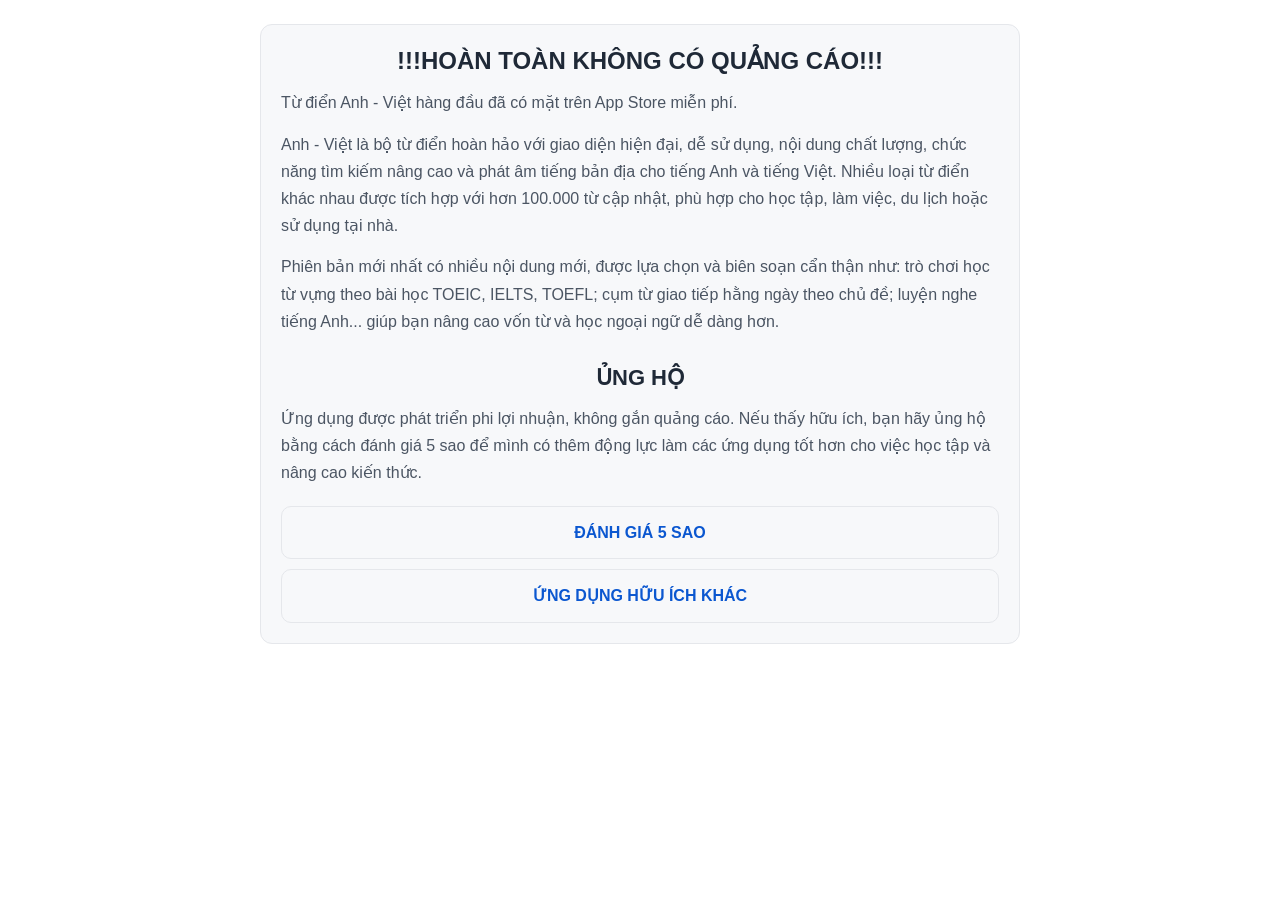
<file: index.html>
<!doctype html>
<html lang="vi">
<head>
  <meta charset="utf-8" />
  <meta name="viewport" content="width=device-width, initial-scale=1" />
  <meta name="color-scheme" content="light dark" />
  <title>FCard Donate</title>
  <style>
    :root {
      --bg: #ffffff;
      --surface: #f7f8fa;
      --text: #1f2937;
      --text-secondary: #4b5563;
      --link: #0b57d0;
      --border: #e5e7eb;
    }

    @media (prefers-color-scheme: dark) {
      :root {
        --bg: #0f1115;
        --surface: #151922;
        --text: #e6eaf2;
        --text-secondary: #b2bac6;
        --link: #8ab4f8;
        --border: #232936;
      }
    }

    * { box-sizing: border-box; }

    body {
      margin: 0;
      padding: 24px 16px 40px;
      background: var(--bg);
      color: var(--text);
      font: 16px/1.7 -apple-system, BlinkMacSystemFont, "Segoe UI", Roboto, Helvetica, Arial, sans-serif;
    }

    .container {
      max-width: 760px;
      margin: 0 auto;
      background: var(--surface);
      border: 1px solid var(--border);
      border-radius: 12px;
      padding: 20px;
    }

    h1 {
      margin: 0 0 12px;
      text-align: center;
      font-size: 24px;
      line-height: 1.35;
    }

    h2 {
      margin: 28px 0 12px;
      text-align: center;
      font-size: 22px;
      line-height: 1.35;
    }

    p {
      margin: 0 0 14px;
      color: var(--text-secondary);
    }

    .actions {
      margin-top: 20px;
      display: grid;
      gap: 10px;
    }

    .action-link {
      display: block;
      text-align: center;
      text-decoration: none;
      color: var(--link);
      border: 1px solid var(--border);
      border-radius: 10px;
      padding: 12px 10px;
      font-weight: 700;
      background: transparent;
    }

    .action-link:active {
      transform: scale(0.99);
    }
  </style>
</head>
<body>
  <main class="container">
    <h1>!!!HOÀN TOÀN KHÔNG CÓ QUẢNG CÁO!!!</h1>

    <p>Từ điển Anh - Việt hàng đầu đã có mặt trên App Store miễn phí.</p>

    <p>
      Anh - Việt là bộ từ điển hoàn hảo với giao diện hiện đại, dễ sử dụng, nội dung chất lượng,
      chức năng tìm kiếm nâng cao và phát âm tiếng bản địa cho tiếng Anh và tiếng Việt.
      Nhiều loại từ điển khác nhau được tích hợp với hơn 100.000 từ cập nhật,
      phù hợp cho học tập, làm việc, du lịch hoặc sử dụng tại nhà.
    </p>

    <p>
      Phiên bản mới nhất có nhiều nội dung mới, được lựa chọn và biên soạn cẩn thận như:
      trò chơi học từ vựng theo bài học TOEIC, IELTS, TOEFL;
      cụm từ giao tiếp hằng ngày theo chủ đề; luyện nghe tiếng Anh...
      giúp bạn nâng cao vốn từ và học ngoại ngữ dễ dàng hơn.
    </p>

    <h2>ỦNG HỘ</h2>
    <p>
      Ứng dụng được phát triển phi lợi nhuận, không gắn quảng cáo.
      Nếu thấy hữu ích, bạn hãy ủng hộ bằng cách đánh giá 5 sao để mình có thêm động lực
      làm các ứng dụng tốt hơn cho việc học tập và nâng cao kiến thức.
    </p>

    <div class="actions">
      <a class="action-link" href="itms-apps://itunes.apple.com/app/id1471160658?action=write-review">ĐÁNH GIÁ 5 SAO</a>
      <a class="action-link" href="itms-apps://itunes.apple.com/app/id1453840075">ỨNG DỤNG HỮU ÍCH KHÁC</a>
    </div>
  </main>
</body>
</html>
</file>
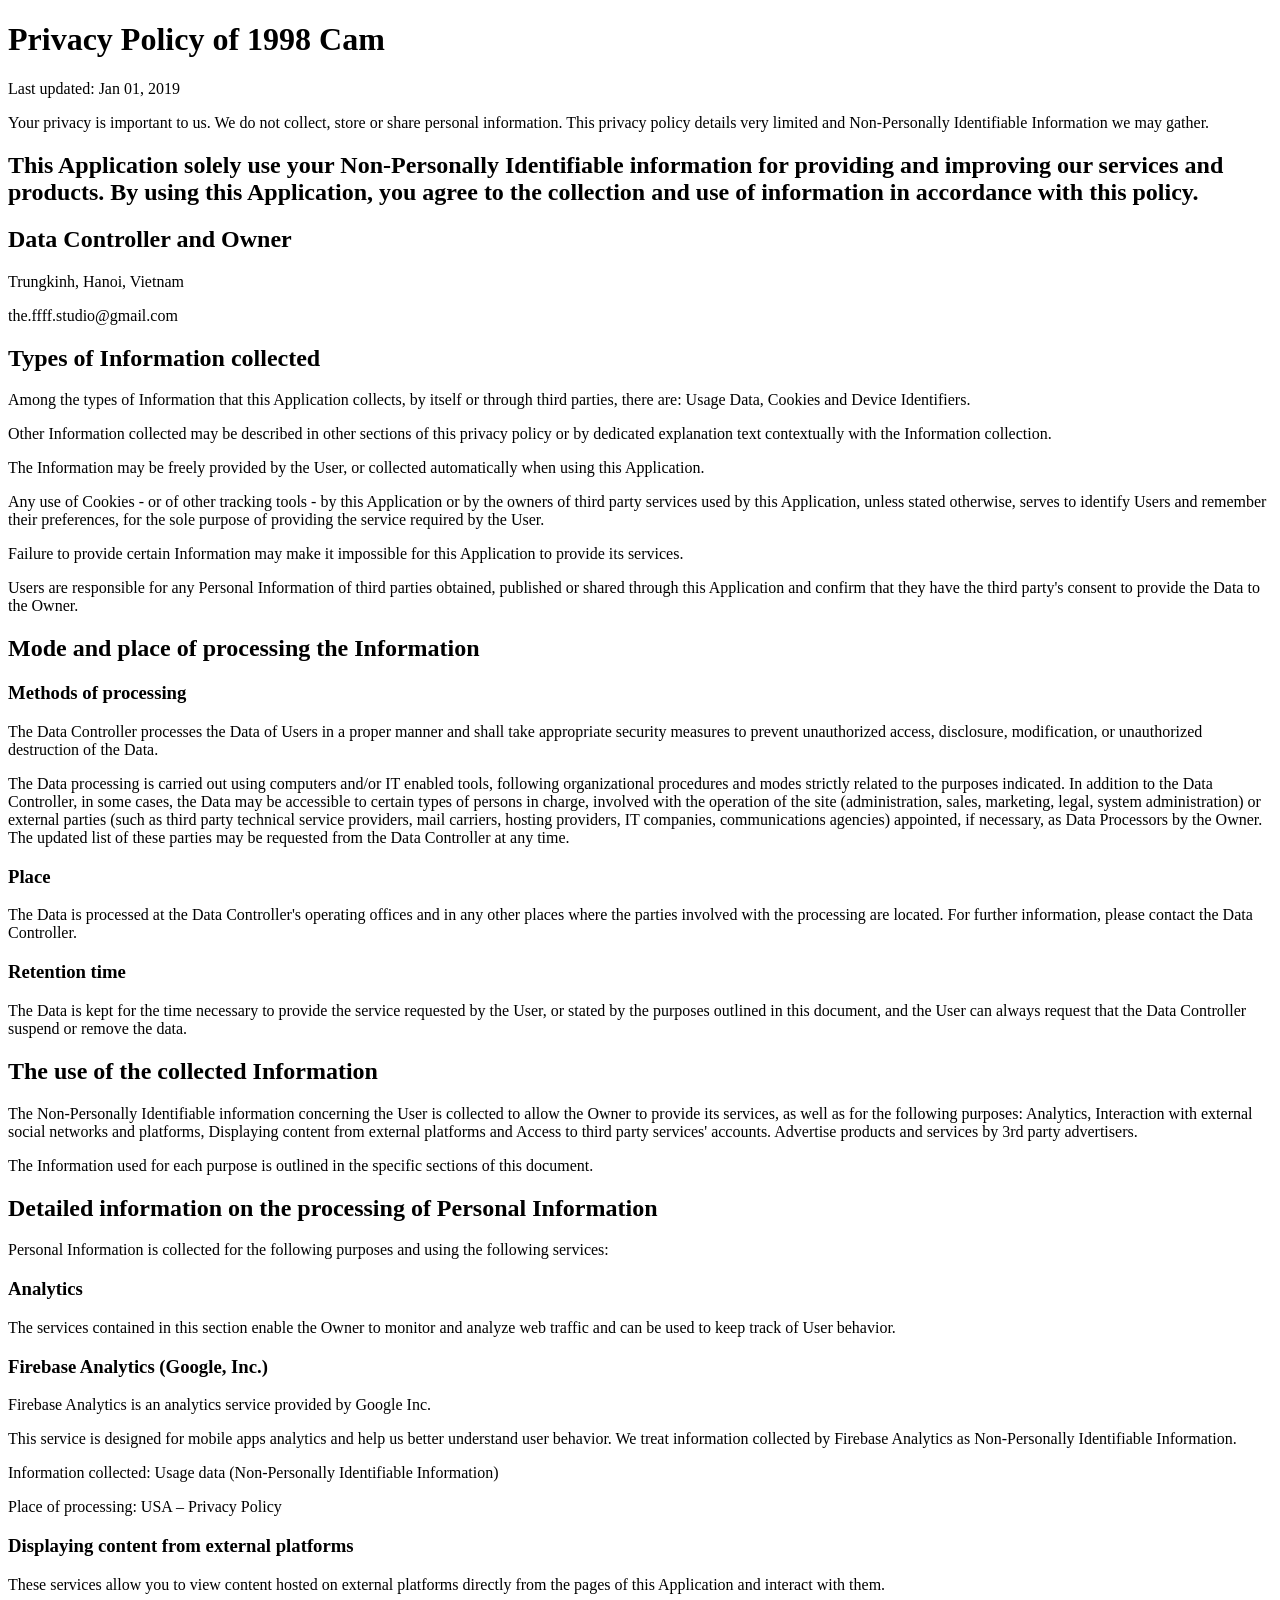
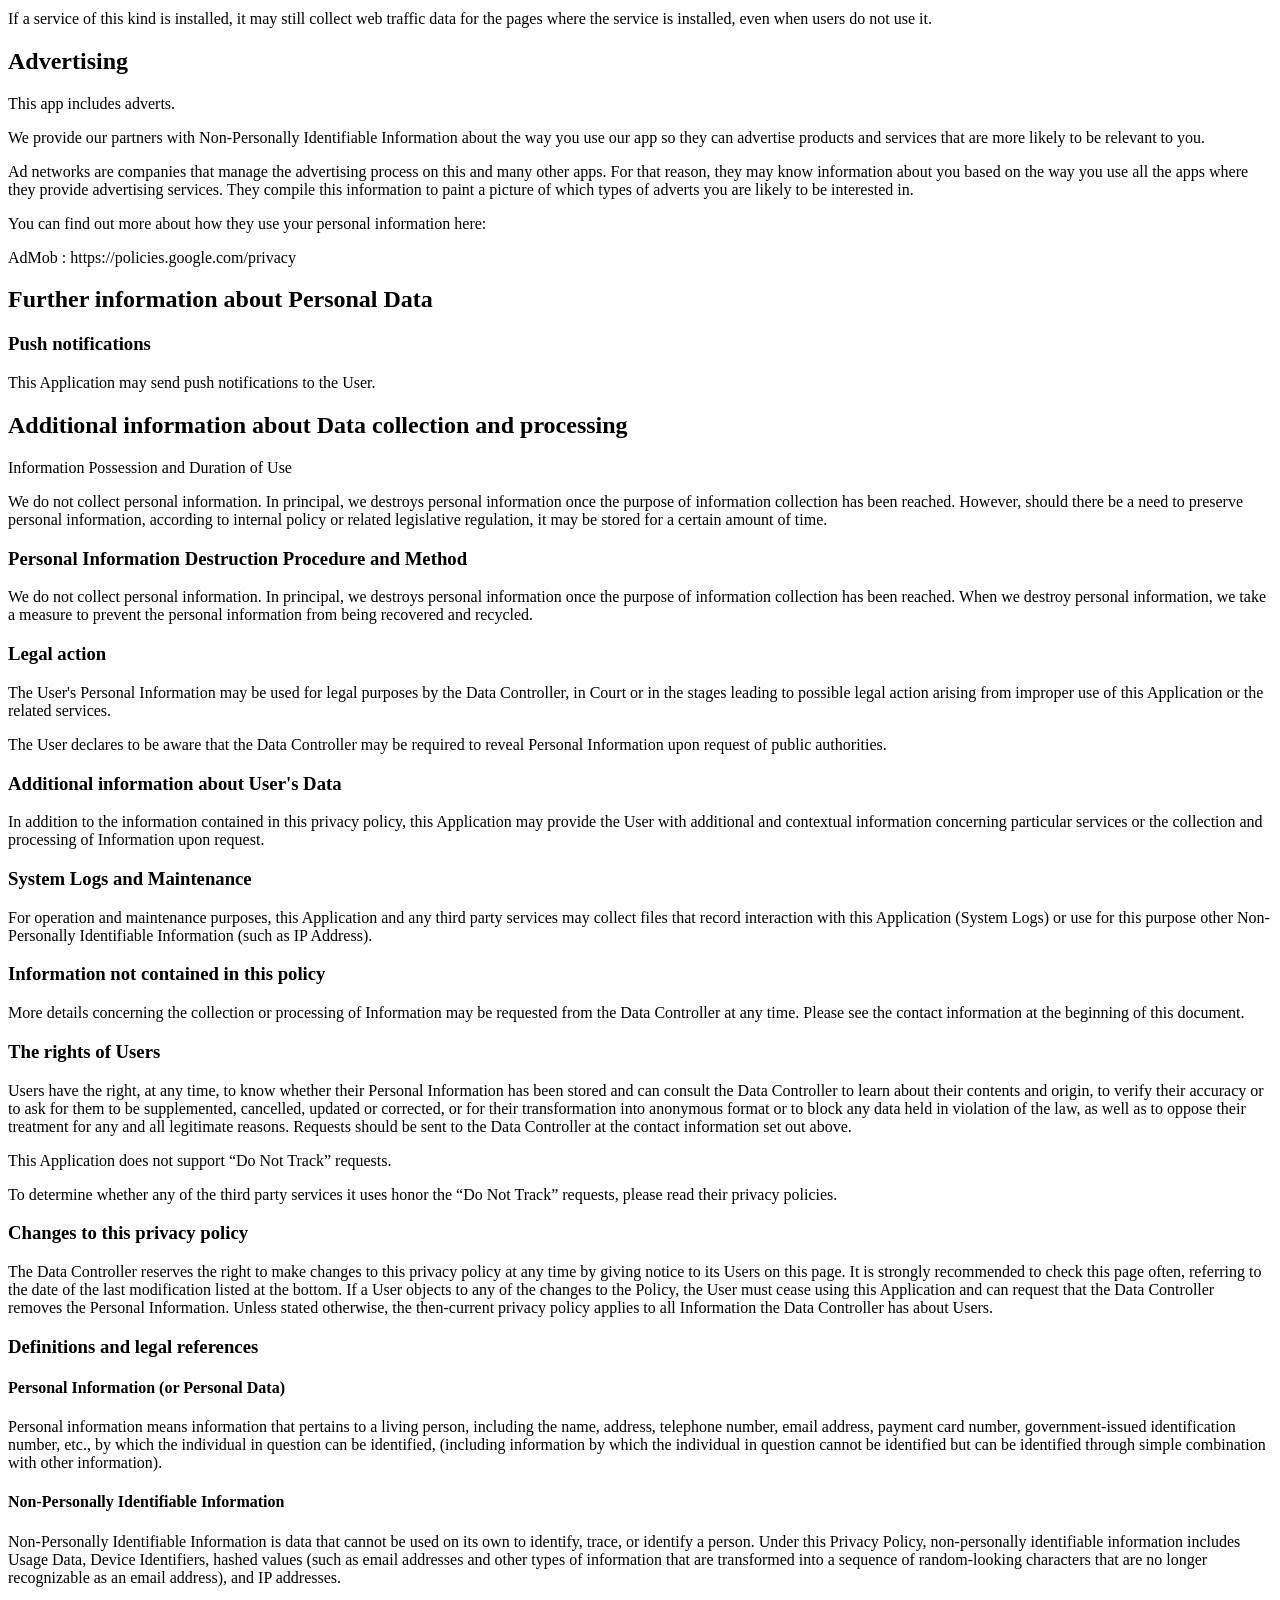
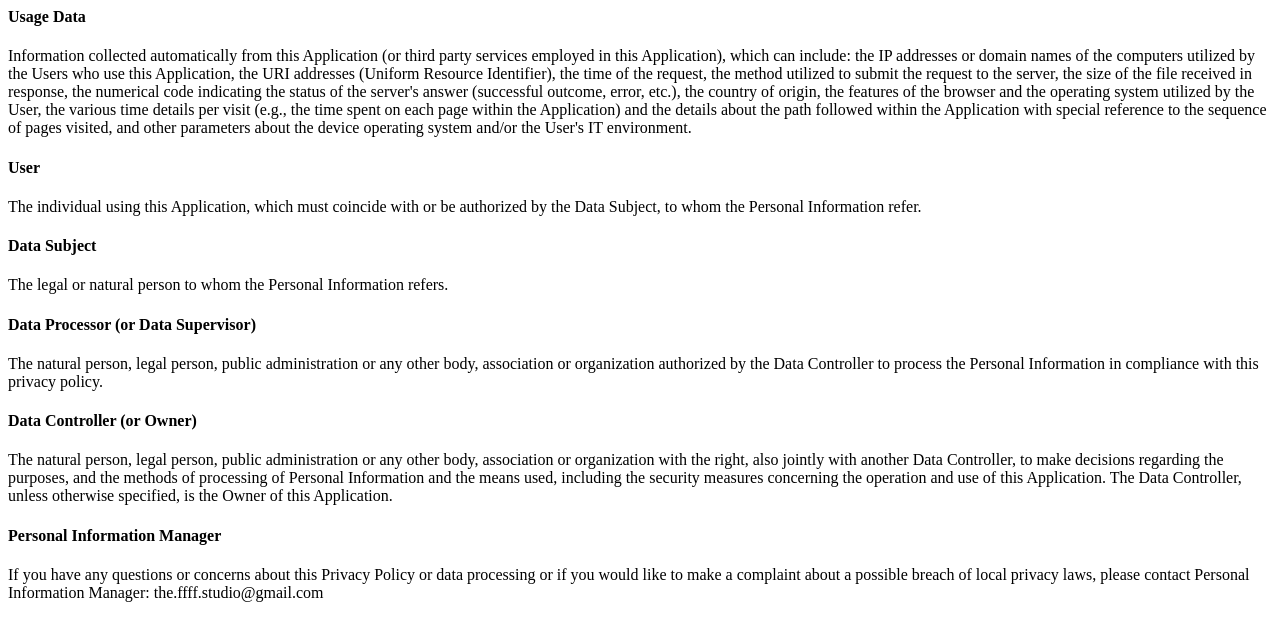
<file: perfectcam/index.html>
<!DOCTYPE html>
<html>
<body>
<h1>Privacy Policy of 1998 Cam</h1>
<div class="text">
<p>Last updated: Jan 01, 2019</p>


<p>Your privacy is important to us. We do not collect, store or share personal information. This privacy policy details very limited and Non-Personally Identifiable Information we may gather.</p>

<h2>This Application solely use your Non-Personally Identifiable information for providing and improving our services and products. By using this Application, you agree to the collection and use of information in accordance with this policy.</h2>
<h2>Data Controller and Owner</h2>
<p>Trungkinh, Hanoi, Vietnam</p>

<p>the.ffff.studio@gmail.com</p>

<h2>Types of Information collected</h2>
<p>Among the types of Information that this Application collects, by itself or through third parties, there are: Usage Data, Cookies and Device Identifiers.</p>


<p>Other Information collected may be described in other sections of this privacy policy or by dedicated explanation text contextually with the Information collection.</p>


<p>The Information may be freely provided by the User, or collected automatically when using this Application.</p>


<p>Any use of Cookies - or of other tracking tools - by this Application or by the owners of third party services used by this Application, unless stated otherwise, serves to identify Users and remember their preferences, for the sole purpose of providing the service required by the User.</p>


<p>Failure to provide certain Information may make it impossible for this Application to provide its services.</p>


<p>Users are responsible for any Personal Information of third parties obtained, published or shared through this Application and confirm that they have the third party's consent to provide the Data to the Owner.</p>

<h2>Mode and place of processing the Information</h2>
<h3>Methods of processing</h3>
<p>The Data Controller processes the Data of Users in a proper manner and shall take appropriate security measures to prevent unauthorized access, disclosure, modification, or unauthorized destruction of the Data.</p>

<p>The Data processing is carried out using computers and/or IT enabled tools, following organizational procedures and modes strictly related to the purposes indicated. In addition to the Data Controller, in some cases, the Data may be accessible to certain types of persons in charge, involved with the operation of the site (administration, sales, marketing, legal, system administration) or external parties (such as third party technical service providers, mail carriers, hosting providers, IT companies, communications agencies) appointed, if necessary, as Data Processors by the Owner. The updated list of these parties may be requested from the Data Controller at any time.</p>

<h3>Place</h3>
<p>The Data is processed at the Data Controller's operating offices and in any other places where the parties involved with the processing are located. For further information, please contact the Data Controller.</p>

<h3>Retention time</h3>
<p>The Data is kept for the time necessary to provide the service requested by the User, or stated by the purposes outlined in this document, and the User can always request that the Data Controller suspend or remove the data.</p>

<h2>The use of the collected Information</h2>
<p>The Non-Personally Identifiable information concerning the User is collected to allow the Owner to provide its services, as well as for the following purposes: Analytics, Interaction with external social networks and platforms, Displaying content from external platforms and Access to third party services' accounts. Advertise products and services by 3rd party advertisers.</p>

<p>The Information used for each purpose is outlined in the specific sections of this document.</p>

<h2>Detailed information on the processing of Personal Information</h2>
<p>Personal Information is collected for the following purposes and using the following services:</p>

<h3>Analytics</h3>
<p>The services contained in this section enable the Owner to monitor and analyze web traffic and can be used to keep track of User behavior.</p>

<h3>Firebase Analytics (Google, Inc.)</h3>
<p>Firebase Analytics is an analytics service provided by Google Inc.</p>

<p>This service is designed for mobile apps analytics and help us better understand user behavior. We treat information collected by Firebase Analytics as Non-Personally Identifiable Information.</p>

<p>Information collected: Usage data (Non-Personally Identifiable Information)</p>

<p>Place of processing: USA – Privacy Policy</p>

<h3>Displaying content from external platforms</h3>
<p>These services allow you to view content hosted on external platforms directly from the pages of this Application and interact with them.</p>

<p>If a service of this kind is installed, it may still collect web traffic data for the pages where the service is installed, even when users do not use it.</p>

<h2>Advertising</h2>
<p>This app includes adverts.</p>


<p>We provide our partners with Non-Personally Identifiable Information about the way you use our app so they can advertise products and services that are more likely to be relevant to you.</p>


<p>Ad networks are companies that manage the advertising process on this and many other apps. For that reason, they may know information about you based on the way you use all the apps where they provide advertising services. They compile this information to paint a picture of which types of adverts you are likely to be interested in.</p>


<p>You can find out more about how they use your personal information here:</p>


<p>AdMob : https://policies.google.com/privacy</p>

<h2>Further information about Personal Data</h2>
<h3>Push notifications</h3>
<p>This Application may send push notifications to the User.</p>

<h2>Additional information about Data collection and processing</h2>
<p>Information Possession and Duration of Use</p>
<p>We do not collect personal information. In principal, we destroys personal information once the purpose of information collection has been reached. However, should there be a need to preserve personal information, according to internal policy or related legislative regulation, it may be stored for a certain amount of time.</p>


<h3>Personal Information Destruction Procedure and Method</h3>
<p>We do not collect personal information. In principal, we destroys personal information once the purpose of information collection has been reached. When we destroy personal information, we take a measure to prevent the personal information from being recovered and recycled.</p>

<h3>Legal action</h3>
<p>The User's Personal Information may be used for legal purposes by the Data Controller, in Court or in the stages leading to possible legal action arising from improper use of this Application or the related services.</p>

<p>The User declares to be aware that the Data Controller may be required to reveal Personal Information upon request of public authorities.</p>

<h3>Additional information about User's Data</h3>
<p>In addition to the information contained in this privacy policy, this Application may provide the User with additional and contextual information concerning particular services or the collection and processing of Information upon request.</p>

<h3>System Logs and Maintenance</h3>
<p>For operation and maintenance purposes, this Application and any third party services may collect files that record interaction with this Application (System Logs) or use for this purpose other Non-Personally Identifiable Information (such as IP Address).</p>

<h3>Information not contained in this policy</h3>
<p>More details concerning the collection or processing of Information may be requested from the Data Controller at any time. Please see the contact information at the beginning of this document.</p>

<h3>The rights of Users</h3>
<p>Users have the right, at any time, to know whether their Personal Information has been stored and can consult the Data Controller to learn about their contents and origin, to verify their accuracy or to ask for them to be supplemented, cancelled, updated or corrected, or for their transformation into anonymous format or to block any data held in violation of the law, as well as to oppose their treatment for any and all legitimate reasons. Requests should be sent to the Data Controller at the contact information set out above.</p>

<p>This Application does not support “Do Not Track” requests.</p>

<p>To determine whether any of the third party services it uses honor the “Do Not Track” requests, please read their privacy policies.</p>

<h3>Changes to this privacy policy</h3>
<p>The Data Controller reserves the right to make changes to this privacy policy at any time by giving notice to its Users on this page. It is strongly recommended to check this page often, referring to the date of the last modification listed at the bottom. If a User objects to any of the changes to the Policy, the User must cease using this Application and can request that the Data Controller removes the Personal Information. Unless stated otherwise, the then-current privacy policy applies to all Information the Data Controller has about Users.</p>

<h3>Definitions and legal references</h3>
<h4>Personal Information (or Personal Data)</h4>
<p>Personal information means information that pertains to a living person, including the name, address, telephone number, email address, payment card number, government-issued identification number, etc., by which the individual in question can be identified, (including information by which the individual in question cannot be identified but can be identified through simple combination with other information).</p>

<h4>Non-Personally Identifiable Information</h4>
<p>Non-Personally Identifiable Information is data that cannot be used on its own to identify, trace, or identify a person. Under this Privacy Policy, non-personally identifiable information includes Usage Data, Device Identifiers, hashed values (such as email addresses and other types of information that are transformed into a sequence of random-looking characters that are no longer recognizable as an email address), and IP addresses.</p>

<h4>Usage Data</h4>
<p>Information collected automatically from this Application (or third party services employed in this Application), which can include: the IP addresses or domain names of the computers utilized by the Users who use this Application, the URI addresses (Uniform Resource Identifier), the time of the request, the method utilized to submit the request to the server, the size of the file received in response, the numerical code indicating the status of the server's answer (successful outcome, error, etc.), the country of origin, the features of the browser and the operating system utilized by the User, the various time details per visit (e.g., the time spent on each page within the Application) and the details about the path followed within the Application with special reference to the sequence of pages visited, and other parameters about the device operating system and/or the User's IT environment.</p>

<h4>User</h4>
<p>The individual using this Application, which must coincide with or be authorized by the Data Subject, to whom the Personal Information refer.</p>

<h4>Data Subject</h4>
<p>The legal or natural person to whom the Personal Information refers.</p>

<h4>Data Processor (or Data Supervisor)</h4>
<p>The natural person, legal person, public administration or any other body, association or organization authorized by the Data Controller to process the Personal Information in compliance with this privacy policy.</p>

<h4>Data Controller (or Owner)</h4>
<p>The natural person, legal person, public administration or any other body, association or organization with the right, also jointly with another Data Controller, to make decisions regarding the purposes, and the methods of processing of Personal Information and the means used, including the security measures concerning the operation and use of this Application. The Data Controller, unless otherwise specified, is the Owner of this Application.</p>

<h4>Personal Information Manager</h4>
<p>If you have any questions or concerns about this Privacy Policy or data processing or if you would like to make a complaint about a possible breach of local privacy laws, please contact Personal Information Manager: the.ffff.studio@gmail.com</p>
</div>
</body>
</html>
</file>
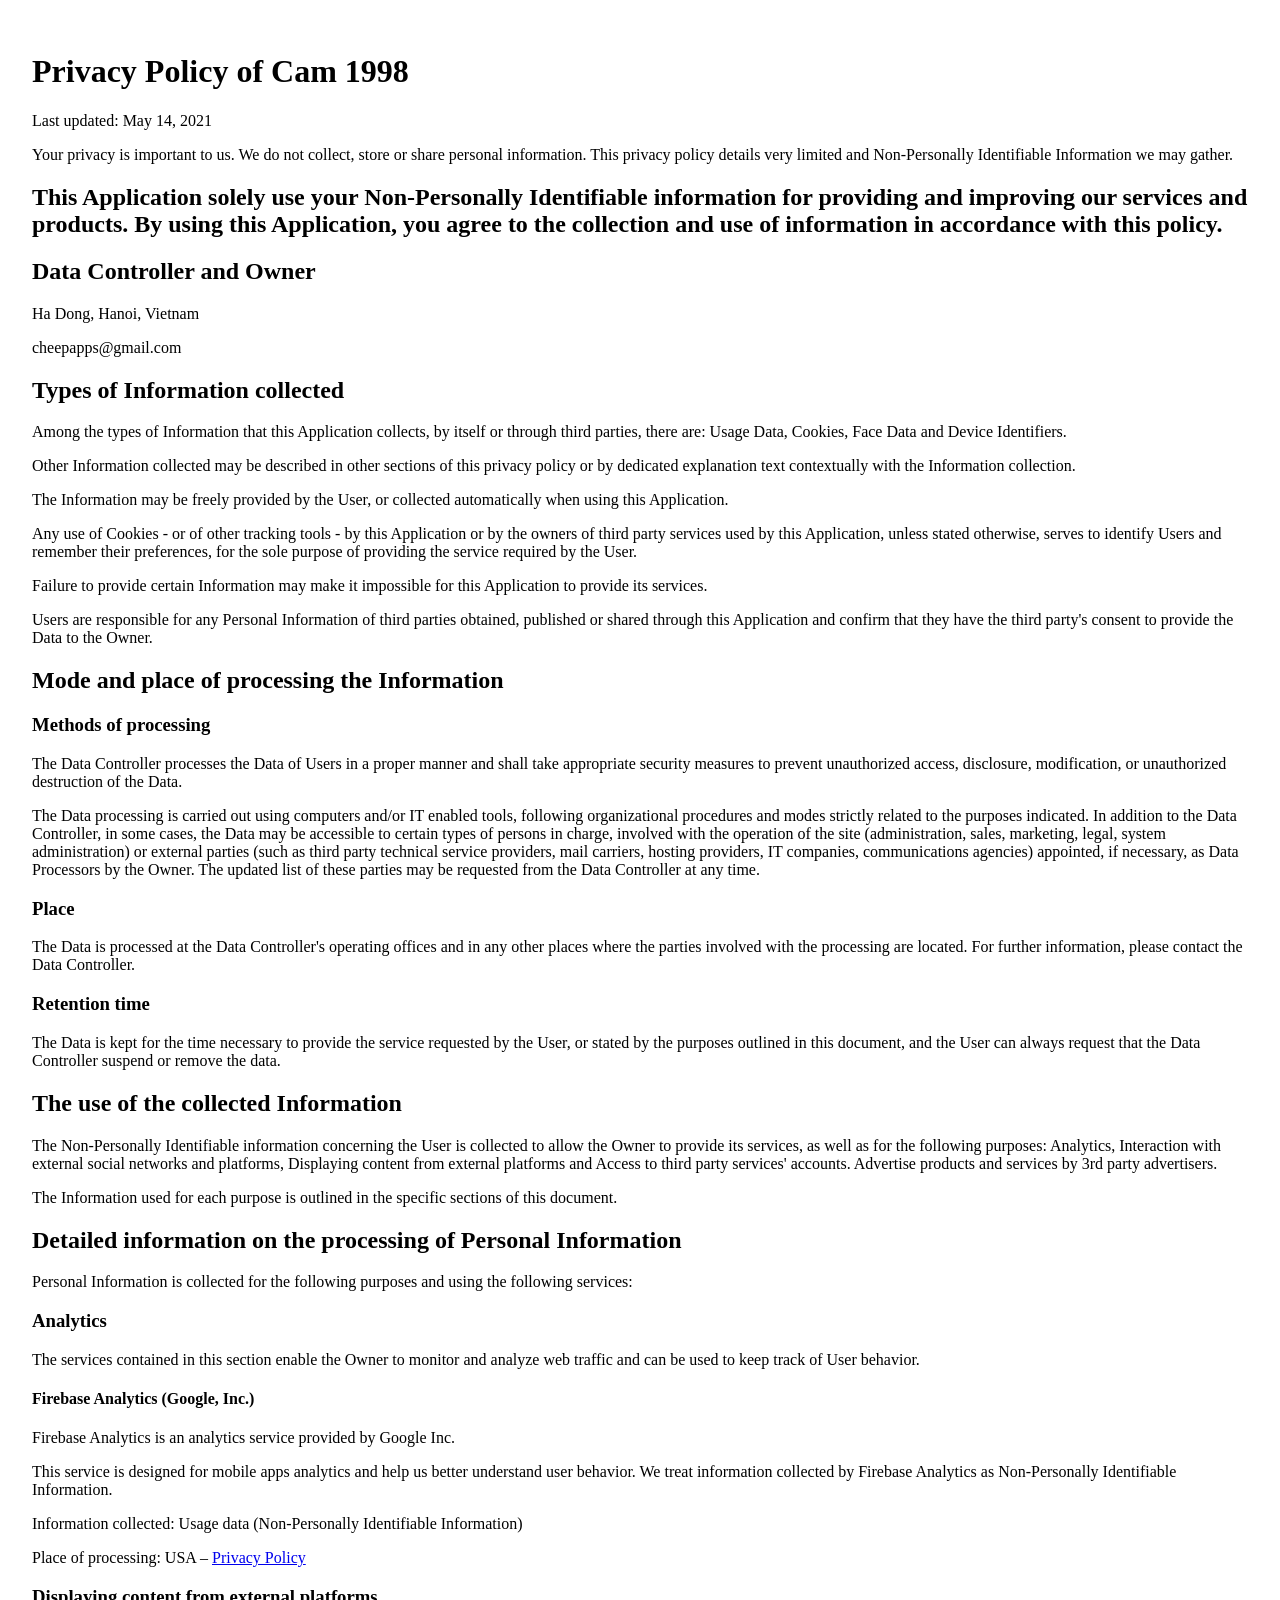
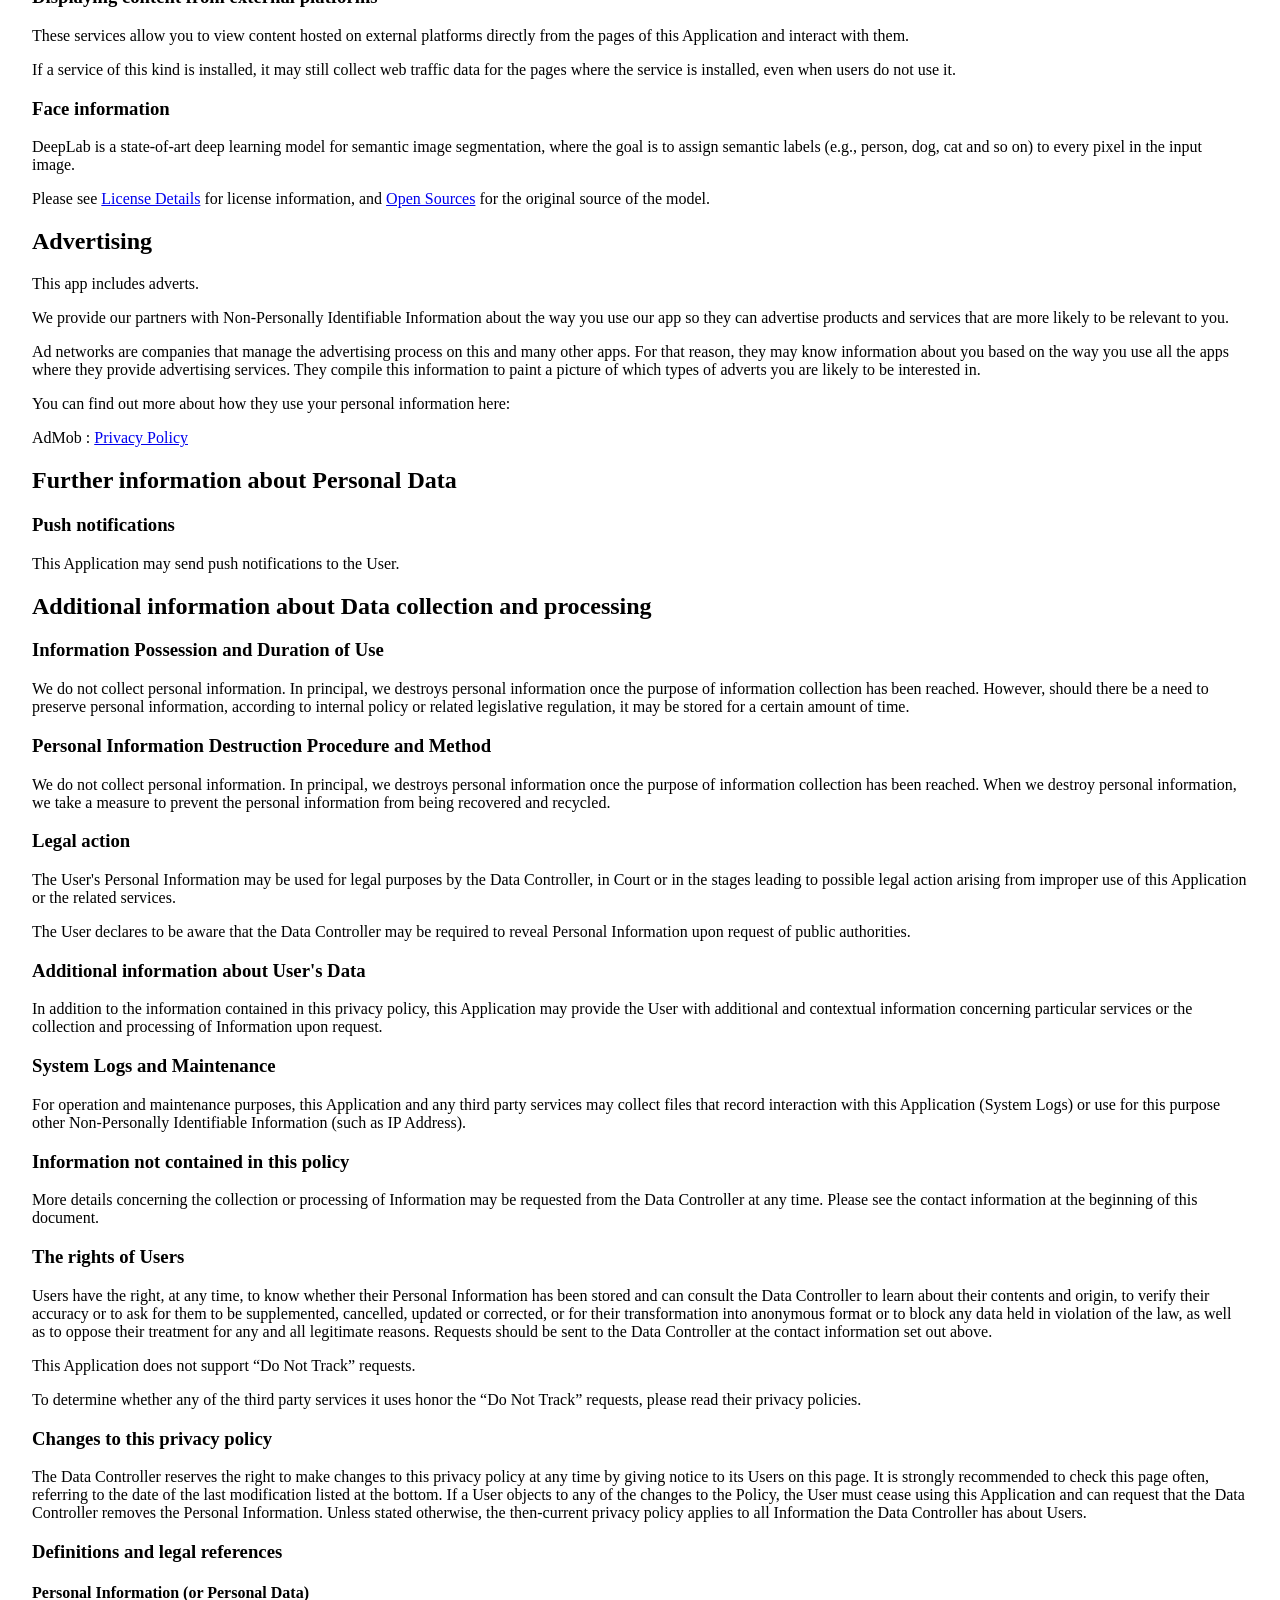
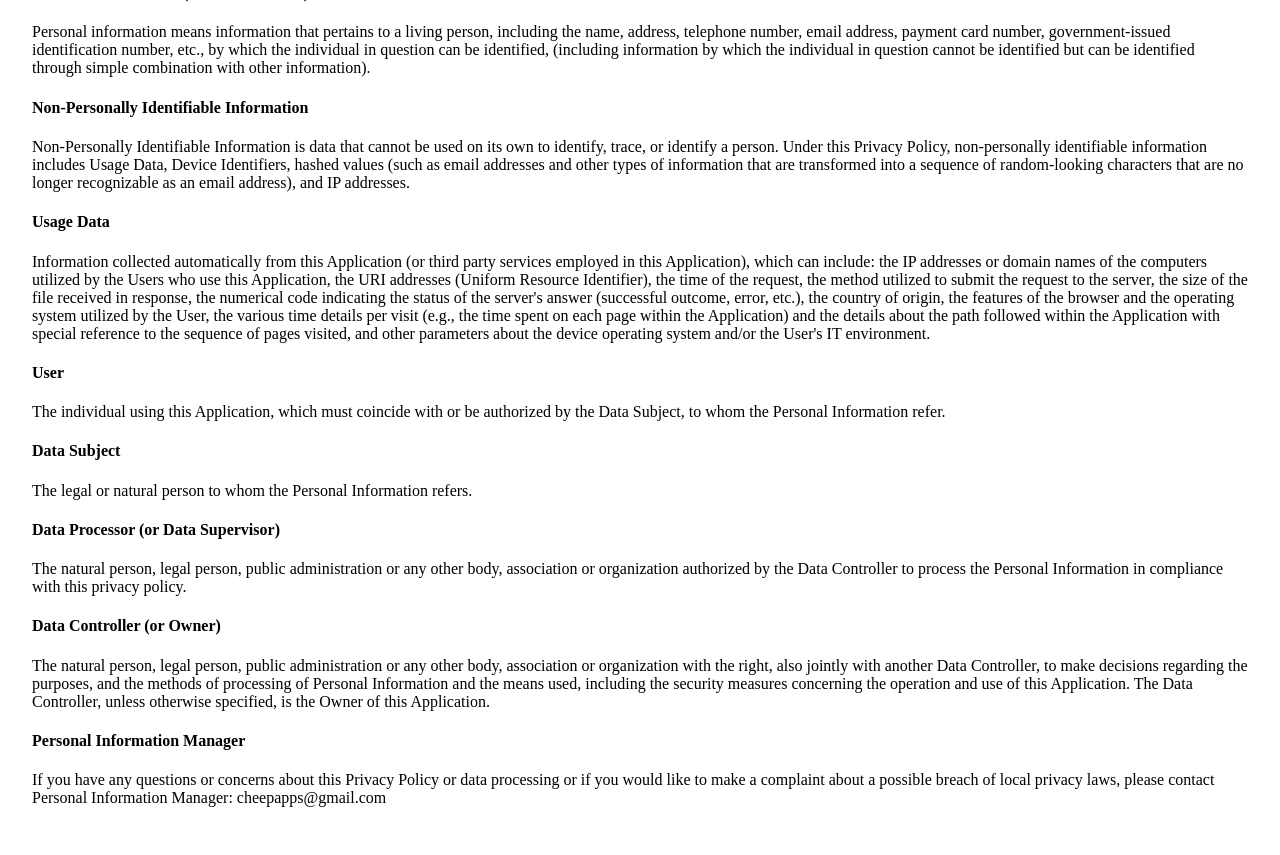
<file: perfectcam/policy.html>
<!DOCTYPE html>
<html>

<head>
	<meta http-equiv="Content-Type" content="text/html; charset=UTF-8">
	<meta name="viewport" content="width=device-width,minimum-scale=1,initial-scale=1">
	<meta name="next-head-count" content="2">
	<style id="__jsx-884736088">
	.tos.jsx-884736088 {
		text-align: left;
		padding: 1.5rem;
	}
	</style>
	<style type="text/css" data-styled-jsx=""></style>
</head>

<body data-new-gr-c-s-check-loaded="14.1010.0" data-gr-ext-installed="">
	<div id="__next">
		<div class="jsx-884736088 tos">
			<h1 class="jsx-884736088"><span class="jsx-884736088">Privacy Policy of Cam 1998</span></h1>
			<p class="jsx-884736088"><span class="jsx-884736088">Last updated: May 14, 2021</span></p>
			<p class="jsx-884736088"><span class="jsx-884736088"></span></p>
			<p class="jsx-884736088"><span class="jsx-884736088">Your privacy is important to us. </span><span class="jsx-884736088">We do not collect, store or share personal information.</span><span class="jsx-884736088">&nbsp;This privacy policy details very limited and Non-Personally Identifiable Information we may gather.</span></p>
			<h2 class="jsx-884736088"><span class="jsx-884736088">This Application solely use your Non-Personally Identifiable information for providing and improving our services and products. By using this Application, you agree to the collection and use of information in accordance with this policy.</span></h2>
			<h2 class="jsx-884736088"><span class="jsx-884736088">Data Controller and Owner</span></h2>
			<p class="jsx-884736088"><span class="jsx-884736088">Ha Dong, Hanoi, Vietnam</span></p>
			<p class="jsx-884736088"><span class="jsx-884736088">cheepapps@gmail.com</span></p>
			<h2 class="jsx-884736088"><span class="jsx-884736088">Types of Information collected</span></h2>
			<p class="jsx-884736088"><span class="jsx-884736088">Among the types of Information that this Application collects, by itself or through third parties, there are: Usage Data, Cookies, Face Data and Device Identifiers.</span></p>
			<p class="jsx-884736088"><span class="jsx-884736088"></span></p>
			<p class="jsx-884736088"><span class="jsx-884736088">Other Information collected may be described in other sections of this privacy policy or by dedicated explanation text contextually with the Information collection.</span></p>
			<p class="jsx-884736088"><span class="jsx-884736088"></span></p>
			<p class="jsx-884736088"><span class="jsx-884736088">The Information may be freely provided by the User, or collected automatically when using this Application.</span></p>
			<p class="jsx-884736088"><span class="jsx-884736088"></span></p>
			<p class="jsx-884736088"><span class="jsx-884736088">Any use of Cookies - or of other tracking tools - by this Application or by the owners of third party services used by this Application, unless stated otherwise, serves to identify Users and remember their preferences,<!-- --> </span><span class="jsx-884736088">for the sole purpose of providing the service required by the User.</span></p>
			<p class="jsx-884736088"><span class="jsx-884736088"></span></p>
			<p class="jsx-884736088"><span class="jsx-884736088">Failure to provide certain Information may make it impossible for this Application to provide its services.</span></p>
			<p class="jsx-884736088"><span class="jsx-884736088"></span></p>
			<p class="jsx-884736088"><span class="jsx-884736088">Users are responsible for any Personal Information of third parties obtained, published or shared through this Application and confirm that they have the third party's consent to provide the Data to the Owner.</span></p>
			<h2 class="jsx-884736088"><span class="jsx-884736088">Mode and place of processing the Information</span></h2>
			<h3 class="jsx-884736088"><span class="jsx-884736088">Methods of processing</span></h3>
			<p class="jsx-884736088"><span class="jsx-884736088">The Data Controller processes the Data of Users in a proper manner and shall take appropriate security measures to prevent unauthorized access, disclosure, modification, or unauthorized destruction of the Data.</span></p>
			<p class="jsx-884736088"><span class="jsx-884736088">The Data processing is carried out using computers and/or IT enabled tools, following organizational procedures and modes strictly related to the purposes indicated. In addition to the Data Controller, in some cases, the Data may be accessible to certain types of persons in charge, involved with the operation of the site (administration, sales, marketing, legal, system administration) or external parties (such as third party technical service providers, mail carriers, hosting providers, IT companies, communications agencies) appointed, if necessary, as Data Processors by the Owner. The updated list of these parties may be requested from the Data Controller at any time.</span></p>
			<h3 class="jsx-884736088"><span class="jsx-884736088">Place</span></h3>
			<p class="jsx-884736088"><span class="jsx-884736088">The Data is processed at the Data Controller's operating offices and in any other places where the parties involved with the processing are located. For further information, please contact the Data Controller.</span></p>
			<h3 class="jsx-884736088"><span class="jsx-884736088">Retention time</span></h3>
			<p class="jsx-884736088"><span class="jsx-884736088">The Data is kept for the time necessary to provide the service requested by the User, or stated by the purposes outlined in this document, and the User can always request that the Data Controller suspend or remove the data.</span></p>
			<h2 class="jsx-884736088"><span class="jsx-884736088">The use of the collected Information</span></h2>
			<p class="jsx-884736088"><span class="jsx-884736088">The Non-Personally Identifiable information concerning the User is collected to allow the Owner to provide its services, as well as for the following purposes: Analytics, Interaction with external social networks and platforms, Displaying content from external platforms and Access to third party services' accounts. Advertise products and services by 3rd party advertisers.</span></p>
			<p class="jsx-884736088"><span class="jsx-884736088">The Information used for each purpose is outlined in the specific sections of this document.</span></p>
			<h2 class="jsx-884736088"><span class="jsx-884736088">Detailed information on the processing of Personal Information</span></h2>
			<p class="jsx-884736088"><span class="jsx-884736088">Personal Information is collected for the following purposes and using the following services:</span></p>
			<h3 class="jsx-884736088"><span class="jsx-884736088">Analytics</span></h3>
			<p class="jsx-884736088"><span class="jsx-884736088">The services contained in this section enable the Owner to monitor and analyze web traffic and can be used to keep track of User behavior.</span></p>
			<h4 class="jsx-884736088"><span class="jsx-884736088">Firebase Analytics (Google, Inc.)</span></h4>
			<p class="jsx-884736088"><span class="jsx-884736088">Firebase Analytics is an analytics service provided by Google Inc.</span></p>
			<p class="jsx-884736088"><span class="jsx-884736088">This service is designed for mobile apps analytics and help us better understand user behavior. We treat information collected by Firebase Analytics as Non-Personally Identifiable Information.<!-- --> </span></p>
			<p class="jsx-884736088"><span class="jsx-884736088">Information collected: Usage data (Non-Personally Identifiable Information)</span></p>
			<p class="jsx-884736088"><span class="jsx-884736088">Place of processing: USA – </span><span class="jsx-884736088"><a href="https://firebase.google.com/support/privacy" class="jsx-884736088">Privacy Policy</a></span></p>
			<h3 class="jsx-884736088"><span class="jsx-884736088">Displaying content from external platforms</span></h3>
			<p class="jsx-884736088"><span class="jsx-884736088">These services allow you to view content hosted on external platforms directly from the pages of this Application and interact with them.</span></p>
			<p class="jsx-884736088"><span class="jsx-884736088">If a service of this kind is installed, it may still collect web traffic data for the pages where the service is installed, even when users do not use it.</span></p>
			<h3 class="jsx-884736088"><span class="jsx-884736088">Face information</span></h3>
			<p class="jsx-884736088"><span class="jsx-884736088">DeepLab is a state-of-art deep learning model for semantic image segmentation, where the goal is to assign semantic labels (e.g., person, dog, cat and so on) to every pixel in the input image.</span></p>
			<p class="jsx-884736088"><span class="jsx-884736088">Please see <a href="https://github.com/tensorflow/tensorflow" class="jsx-884736088">License Details</a> for license information, and <a href="https://github.com/tensorflow/models/tree/master/research/deeplab" class="jsx-884736088">Open Sources</a> for the original source of the model.</span></p>
			<h2 class="jsx-884736088"><span class="jsx-884736088">Advertising</span></h2>
			<p class="jsx-884736088"><span class="jsx-884736088">This app includes adverts.</span></p>
			<p class="jsx-884736088"><span class="jsx-884736088"></span></p>
			<p class="jsx-884736088"><span class="jsx-884736088">We provide our partners with Non-Personally Identifiable Information about the way you use our app so they can advertise products and services that are more likely to be relevant to you.</span></p>
			<p class="jsx-884736088"><span class="jsx-884736088"></span></p>
			<p class="jsx-884736088"><span class="jsx-884736088">Ad networks are companies that manage the advertising process on this and many other apps. For that reason, they may know information about you based on the way you use all the apps where they provide advertising services. They compile this information to paint a picture of which types of adverts you are likely to be interested in.</span></p>
			<p class="jsx-884736088"><span class="jsx-884736088"></span></p>
			<p class="jsx-884736088"><span class="jsx-884736088">You can find out more about how they use your personal information here:</span></p>
			<p class="jsx-884736088"><span class="jsx-884736088"></span></p>
			<p class="jsx-884736088"><span class="jsx-884736088">AdMob : </span><span class="jsx-884736088"><a href="https://policies.google.com/privacy" class="jsx-884736088">Privacy Policy</a></span></p>
			<h2 class="jsx-884736088"><span class="jsx-884736088">Further information about Personal Data</span></h2>
			<h3 class="jsx-884736088"><span class="jsx-884736088">Push notifications</span></h3>
			<p class="jsx-884736088"><span class="jsx-884736088">This Application may send push notifications to the User.</span></p>
			<h2 class="jsx-884736088"><span class="jsx-884736088">Additional information about Data collection and processing</span></h2>
			<h3 class="jsx-884736088"><span class="jsx-884736088">Information Possession and Duration of Use</span></h3>
			<p class="jsx-884736088"><span class="jsx-884736088">We do not collect personal information.</span><span class="jsx-884736088">&nbsp;In principal, we destroys personal information once the purpose of information collection has been reached. However, should there be a need to preserve personal information, according to internal policy or related legislative regulation, it may be stored for a certain amount of time.</span></p>
			<p class="jsx-884736088"><span class="jsx-884736088"></span></p>
			<h3 class="jsx-884736088"><span class="jsx-884736088">Personal Information Destruction Procedure and Method</span></h3>
			<p class="jsx-884736088"><span class="jsx-884736088">We do not collect personal information.</span><span class="jsx-884736088">&nbsp;In principal, we destroys personal information once the purpose of information collection has been reached. When we destroy personal information, we take a measure to prevent the personal information from being recovered and recycled.</span></p>
			<h3 class="jsx-884736088"><span class="jsx-884736088">Legal action</span></h3>
			<p class="jsx-884736088"><span class="jsx-884736088">The User's Personal Information may be used for legal purposes by the Data Controller, in Court or in the stages leading to possible legal action arising from improper use of this Application or the related services.</span></p>
			<p class="jsx-884736088"><span class="jsx-884736088">The User declares to be aware that the Data Controller may be required to reveal Personal Information upon request of public authorities.</span></p>
			<h3 class="jsx-884736088"><span class="jsx-884736088">Additional information about User's Data</span></h3>
			<p class="jsx-884736088"><span class="jsx-884736088">In addition to the information contained in this privacy policy, this Application may provide the User with additional and contextual information concerning particular services or the collection and processing of Information upon request.</span></p>
			<h3 class="jsx-884736088"><span class="jsx-884736088">System Logs and Maintenance</span></h3>
			<p class="jsx-884736088"><span class="jsx-884736088">For operation and maintenance purposes, this Application and any third party services may collect files that record interaction with this Application (System Logs) or use for this purpose other Non-Personally Identifiable Information (such as IP Address).</span></p>
			<h3 class="jsx-884736088"><span class="jsx-884736088">Information not contained in this policy</span></h3>
			<p class="jsx-884736088"><span class="jsx-884736088">More details concerning the collection or processing of Information may be requested from the Data Controller at any time. Please see the contact information at the beginning of this document.</span></p>
			<h3 class="jsx-884736088"><span class="jsx-884736088">The rights of Users</span></h3>
			<p class="jsx-884736088"><span class="jsx-884736088">Users have the right, at any time, to know whether their Personal Information has been stored and can consult the Data Controller to learn about their contents and origin, to verify their accuracy or to ask for them to be supplemented, cancelled, updated or corrected, or for their transformation into anonymous format or to block any data held in violation of the law, as well as to oppose their treatment for any and all legitimate reasons. Requests should be sent to the Data Controller at the contact information set out above.</span></p>
			<p class="jsx-884736088"><span class="jsx-884736088">This Application does not support “Do Not Track” requests.</span></p>
			<p class="jsx-884736088"><span class="jsx-884736088">To determine whether any of the third party services it uses honor the “Do Not Track” requests, please read their privacy policies.</span></p>
			<h3 class="jsx-884736088"><span class="jsx-884736088">Changes to this privacy policy</span></h3>
			<p class="jsx-884736088"><span class="jsx-884736088">The Data Controller reserves the right to make changes to this privacy policy at any time by giving notice to its Users on this page. It is strongly recommended to check this page often, referring to the date of the last modification listed at the bottom. If a User objects to any of the changes to the Policy, the User must cease using this Application and can request that the Data Controller removes the Personal Information. Unless stated otherwise, the then-current privacy policy applies to all Information the Data Controller has about Users.</span></p>
			<h3 class="jsx-884736088"><span class="jsx-884736088">Definitions and legal references</span></h3>
			<h4 class="jsx-884736088"><span class="jsx-884736088">Personal Information (or Personal Data)</span></h4>
			<p class="jsx-884736088"><span class="jsx-884736088">Personal information means information that pertains to a living person, including the name, address, telephone number, email address, payment card number, government-issued identification number, etc., by which the individual in question can be identified, (including information by which the individual in question cannot be identified but can be identified through simple combination with other information).</span></p>
			<h4 class="jsx-884736088"><span class="jsx-884736088">Non-Personally Identifiable Information</span></h4>
			<p class="jsx-884736088"><span class="jsx-884736088">Non-Personally Identifiable Information is data that cannot be used on its own to identify, trace, or identify a person. Under this Privacy Policy, non-personally identifiable information includes Usage Data, Device Identifiers, hashed values (such as email addresses and other types of information that are transformed into a sequence of random-looking characters that are no longer recognizable as an email address), and IP addresses.</span></p>
			<h4 class="jsx-884736088"><span class="jsx-884736088">Usage Data</span></h4>
			<p class="jsx-884736088"><span class="jsx-884736088">Information collected automatically from this Application (or third party services employed in this Application), which can include: the IP addresses or domain names of the computers utilized by the Users who use this Application, the URI addresses (Uniform Resource Identifier), the time of the request, the method utilized to submit the request to the server, the size of the file received in response, the numerical code indicating the status of the server's answer (successful outcome, error, etc.), the country of origin, the features of the browser and the operating system utilized by the User, the various time details per visit (e.g., the time spent on each page within the Application) and the details about the path followed within the Application with special reference to the sequence of pages visited, and other parameters about the device operating system and/or the User's IT environment.</span></p>
			<h4 class="jsx-884736088"><span class="jsx-884736088">User</span></h4>
			<p class="jsx-884736088"><span class="jsx-884736088">The individual using this Application, which must coincide with or be authorized by the Data Subject, to whom the Personal Information refer.</span></p>
			<h4 class="jsx-884736088"><span class="jsx-884736088">Data Subject</span></h4>
			<p class="jsx-884736088"><span class="jsx-884736088">The legal or natural person to whom the Personal Information refers.</span></p>
			<h4 class="jsx-884736088"><span class="jsx-884736088">Data Processor (or Data Supervisor)</span></h4>
			<p class="jsx-884736088"><span class="jsx-884736088">The natural person, legal person, public administration or any other body, association or organization authorized by the Data Controller to process the Personal Information in compliance with this privacy policy.</span></p>
			<h4 class="jsx-884736088"><span class="jsx-884736088">Data Controller (or Owner)</span></h4>
			<p class="jsx-884736088"><span class="jsx-884736088">The natural person, legal person, public administration or any other body, association or organization with the right, also jointly with another Data Controller, to make decisions regarding the purposes, and the methods of processing of Personal Information and the means used, including the security measures concerning the operation and use of this Application. The Data Controller, unless otherwise specified, is the Owner of this Application.</span></p>
			<h4 class="jsx-884736088"><span class="jsx-884736088">Personal Information Manager</span></h4>
			<p class="jsx-884736088"><span class="jsx-884736088">If you have any questions or concerns about this Privacy Policy or data processing or if you would like to make a complaint about a possible breach of local privacy laws, please contact Personal Information Manager:</span><span class="jsx-884736088"><a class="jsx-884736088"> cheepapps@gmail.com</a></span></p>
		</div>
	</div>
	<div style="position: absolute; left: -200vw; top: -200vh; width: 100vw; height: 100vh; visibility: hidden; pointer-events: none; z-index: -1;"></div>
	<div style="position: absolute; left: -200vw; top: -200vh; width: 100vw; height: 100vh; visibility: hidden; pointer-events: none; z-index: -1;"></div>
</body>

</html>
</file>
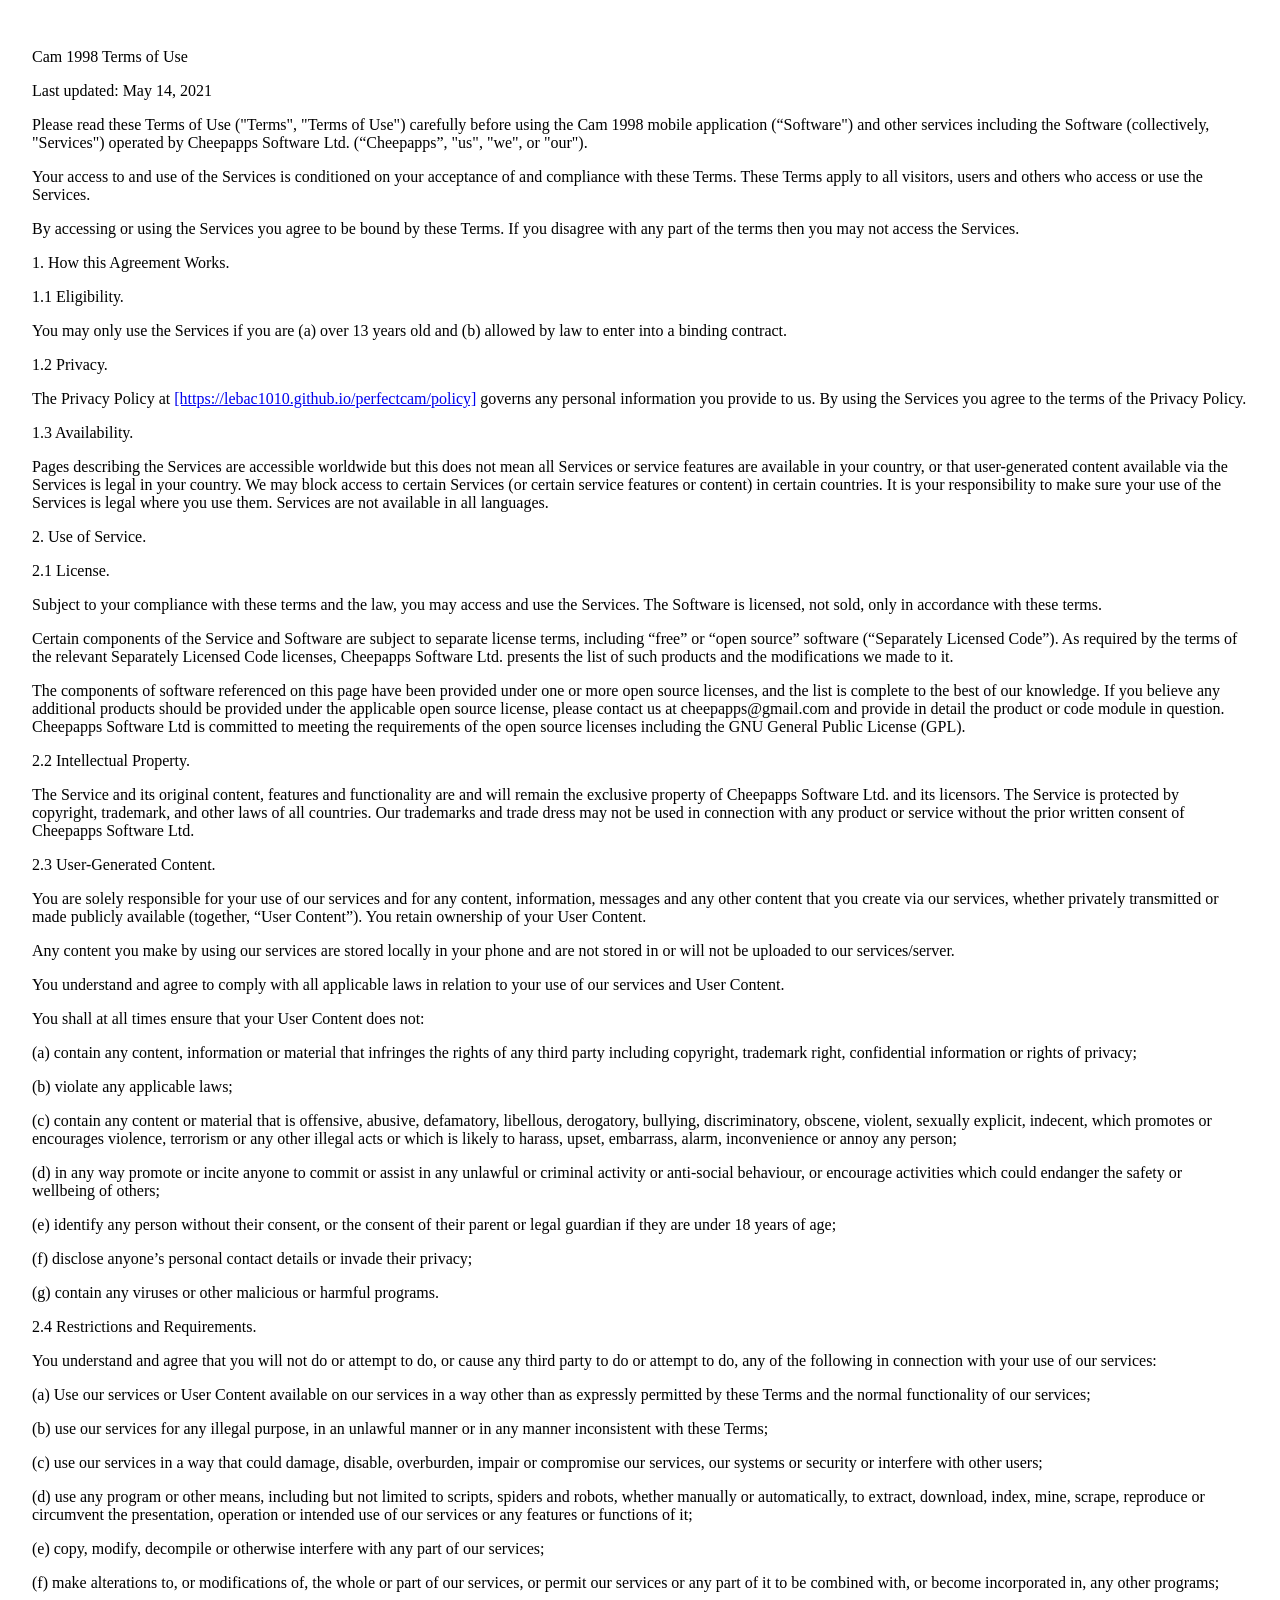
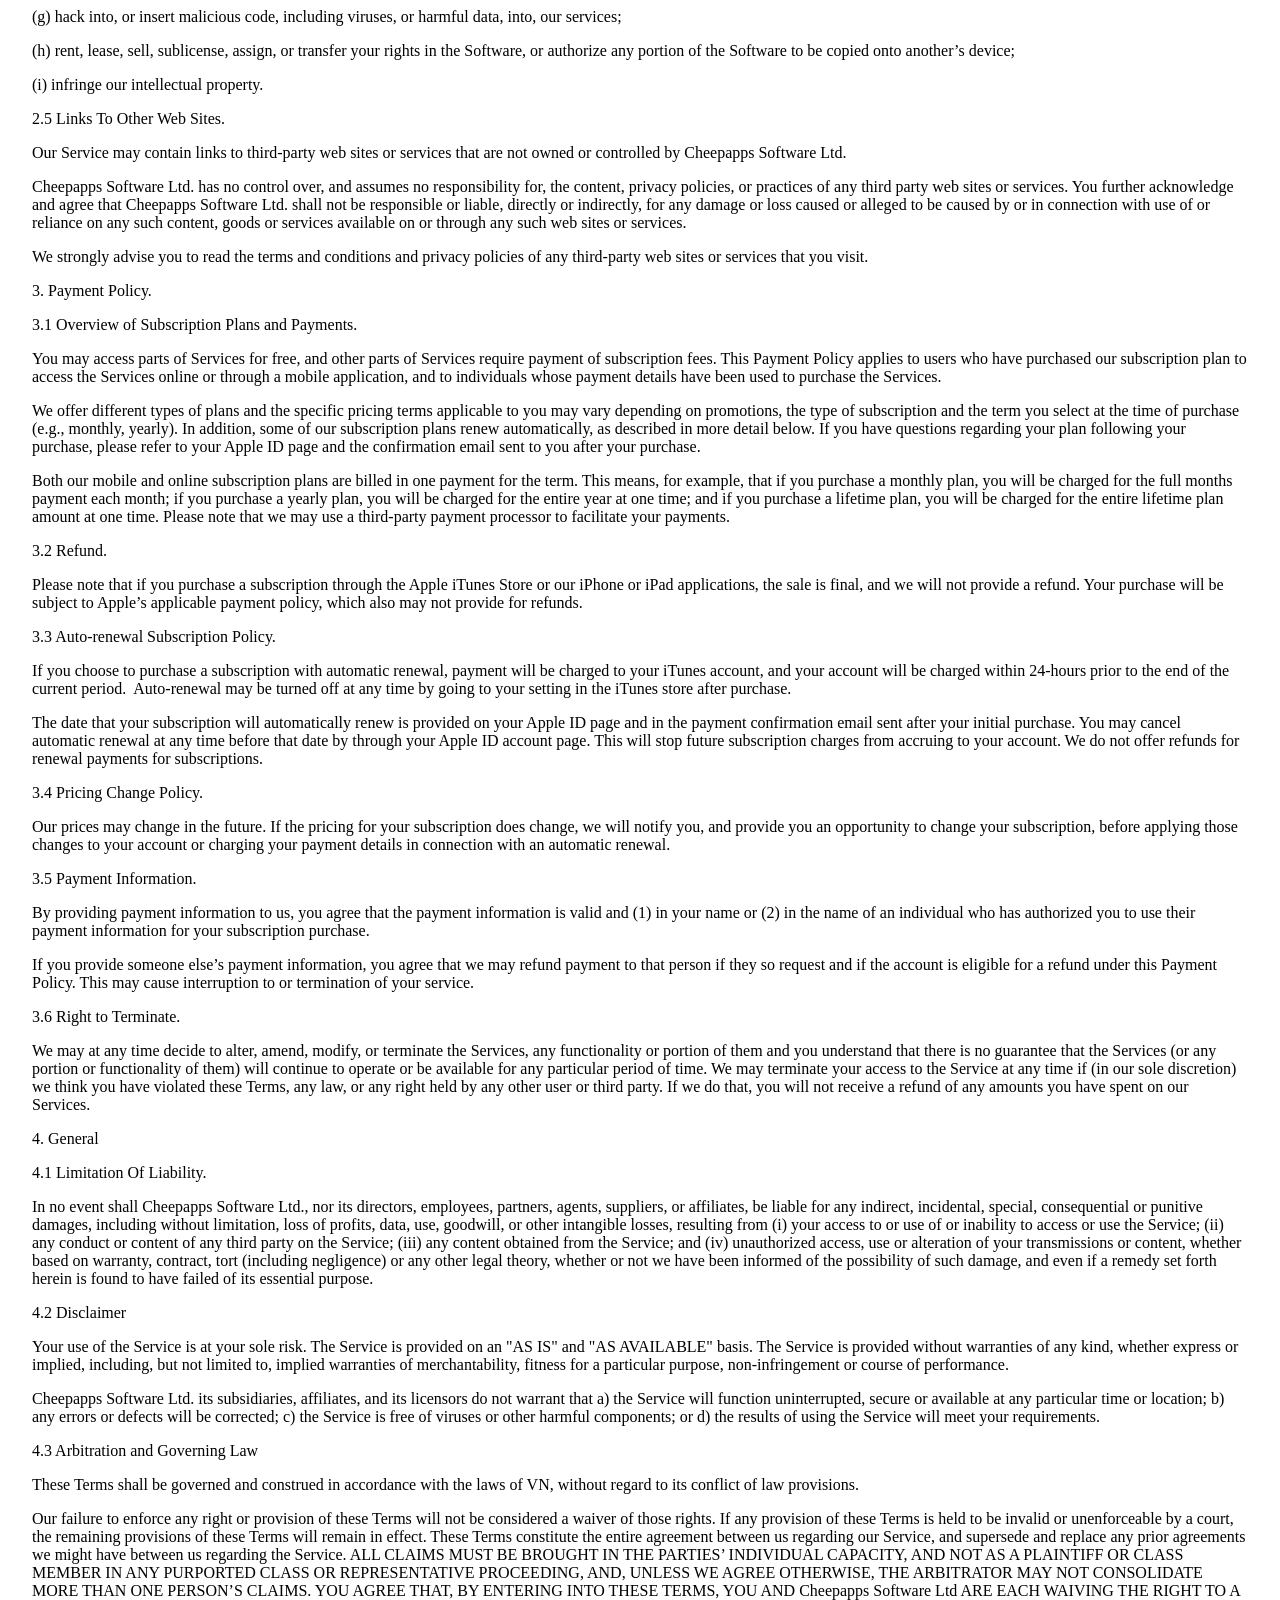
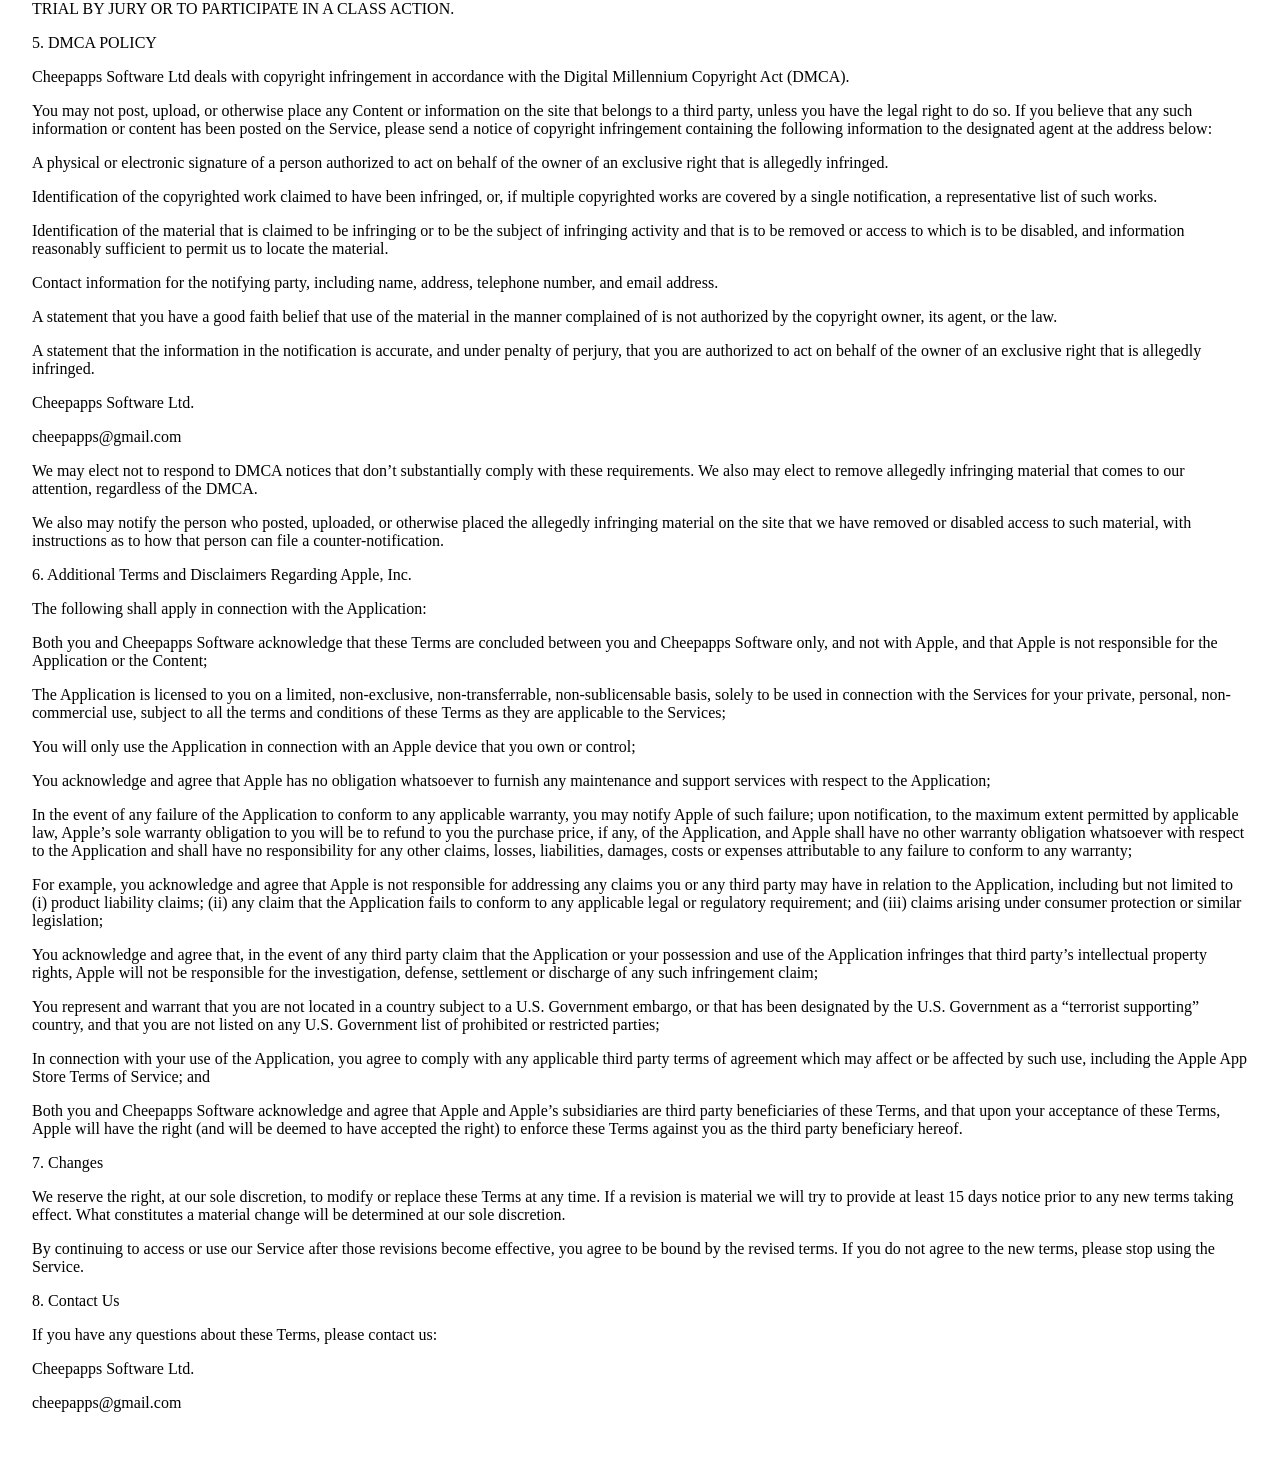
<file: perfectcam/terms.html>
<!DOCTYPE html>
<html>

<head>
	<meta http-equiv="Content-Type" content="text/html; charset=UTF-8">
	<meta name="viewport" content="width=device-width,minimum-scale=1,initial-scale=1">
	<meta name="next-head-count" content="2">
	<style id="__jsx-884736088">
	.tos.jsx-884736088 {
		text-align: left;
		padding: 1.5rem;
	}
	</style>
	<style type="text/css" data-styled-jsx=""></style>
</head>

<body data-new-gr-c-s-check-loaded="14.1010.0" data-gr-ext-installed="">
	<div id="__next">
		<div class="jsx-884736088 tos">
			<p class="jsx-884736088"><span class="jsx-884736088">Cam 1998 Terms of Use</span></p>
			<p class="jsx-884736088"><span class="jsx-884736088"></span></p>
			<p class="jsx-884736088"><span class="jsx-884736088">Last updated: May 14, 2021</span></p>
			<p class="jsx-884736088"><span class="jsx-884736088"></span></p>
			<p class="jsx-884736088"><span class="jsx-884736088">Please read these Terms of Use ("Terms", "Terms of Use") carefully before using the Cam 1998 mobile application (“Software") and other services including the Software (collectively, "Services") operated by Cheepapps Software Ltd. (“Cheepapps”, "us", "we", or "our").</span></p>
			<p class="jsx-884736088"><span class="jsx-884736088">Your access to and use of the Services is conditioned on your acceptance of and compliance with these Terms. These Terms apply to all visitors, users and others who access or use the Services.</span></p>
			<p class="jsx-884736088"><span class="jsx-884736088"></span></p>
			<p class="jsx-884736088"><span class="jsx-884736088">By accessing or using the Services you agree to be bound by these Terms. If you disagree with any part of the terms then you may not access the Services.</span></p>
			<p class="jsx-884736088"><span class="jsx-884736088"></span></p>
			<p class="jsx-884736088"><span class="jsx-884736088">1. How this Agreement Works.</span></p>
			<p class="jsx-884736088"><span class="jsx-884736088"></span></p>
			<p class="jsx-884736088"><span class="jsx-884736088">1.1 Eligibility.</span></p>
			<p class="jsx-884736088"><span class="jsx-884736088">You may only use the Services if you are (a) over 13 years old and (b) allowed by law to enter into a binding contract.</span></p>
			<p class="jsx-884736088"><span class="jsx-884736088"></span></p>
			<p class="jsx-884736088"><span class="jsx-884736088">1.2 Privacy.</span></p>
			<p class="jsx-884736088"><span class="jsx-884736088">The Privacy Policy at</span><span class="jsx-884736088">&nbsp;</span><span class="jsx-884736088"><a href="https://lebac1010.github.io/perfectcam/policy" class="jsx-884736088">[https://lebac1010.github.io/perfectcam/policy]</a></span><span class="jsx-884736088">&nbsp;</span><span class="jsx-884736088">governs any personal information you provide to us. By using the Services you agree to the terms of the Privacy Policy.</span></p>
			<p class="jsx-884736088"><span class="jsx-884736088"></span></p>
			<p class="jsx-884736088"><span class="jsx-884736088">1.3 Availability.</span></p>
			<p class="jsx-884736088"><span class="jsx-884736088">Pages describing the Services are accessible worldwide but this does not mean all Services or service features are available in your country, or that user-generated content available via the Services is legal in your country. We may block access to certain Services (or certain service features or content) in certain countries. It is your responsibility to make sure your use of the Services is legal where you use them. Services are not available in all languages.</span></p>
			<p class="jsx-884736088"><span class="jsx-884736088"></span></p>
			<p class="jsx-884736088"><span class="jsx-884736088">2. Use of Service.</span></p>
			<p class="jsx-884736088"><span class="jsx-884736088"></span></p>
			<p class="jsx-884736088"><span class="jsx-884736088">2.1 License.</span></p>
			<p class="jsx-884736088"><span class="jsx-884736088">Subject to your compliance with these terms and the law, you may access and use the Services. The Software is<!-- --> </span><span class="jsx-884736088">licensed, not sold,</span><span class="jsx-884736088">&nbsp;only in accordance with these terms.</span><span class="jsx-884736088">&nbsp;</span></p>
			<p class="jsx-884736088"><span class="jsx-884736088"></span></p>
			<p class="jsx-884736088"><span class="jsx-884736088">Certain components of the Service and Software are subject to separate license terms, including “free” or “open source” software (“Separately Licensed Code”). As required by the terms of the relevant Separately Licensed Code licenses,</span><span class="jsx-884736088">&nbsp;</span><span class="jsx-884736088">Cheepapps Software Ltd.</span><span class="jsx-884736088">&nbsp;presents the list of such products and the modifications we made to it.</span></p>
			<p class="jsx-884736088"><span class="jsx-884736088"></span></p>
			<p class="jsx-884736088"><span class="jsx-884736088">The components of software referenced on this page have been provided under one or more open source licenses, and the list is complete to the best of our knowledge. If you believe any additional products should be provided under the applicable open source license, please contact us at cheepapps@gmail.com and provide in detail the product or code module in question. Cheepapps Software Ltd is committed to meeting the requirements of the open source licenses including the GNU General Public License (GPL).</span></p>
			<p class="jsx-884736088"><span class="jsx-884736088"></span></p>
			<p class="jsx-884736088"><span class="jsx-884736088">2.2 Intellectual Property.</span></p>
			<p class="jsx-884736088"><span class="jsx-884736088">The Service and its original content, features and functionality are and will remain the exclusive property of Cheepapps Software Ltd. and its licensors. The Service is protected by copyright, trademark, and other laws of all countries. Our trademarks and trade dress may not be used in connection with any product or service without the prior written consent of Cheepapps Software Ltd.</span></p>
			<p class="jsx-884736088"><span class="jsx-884736088"></span></p>
			<p class="jsx-884736088"><span class="jsx-884736088">2.3 User-Generated Content.</span></p>
			<p class="jsx-884736088"><span class="jsx-884736088">You are solely responsible for your use of our services and for any content, information, messages and any other content that you create via our services, whether privately transmitted or made publicly available (together, “User Content”). You retain ownership of your User Content.</span></p>
			<p class="jsx-884736088"><span class="jsx-884736088"></span></p>
			<p class="jsx-884736088"><span class="jsx-884736088">Any content you make by using our services are stored locally in your phone and are not stored in or will not be uploaded to our services/server.</span></p>
			<p class="jsx-884736088"><span class="jsx-884736088"></span></p>
			<p class="jsx-884736088"><span class="jsx-884736088">You understand and agree to comply with all applicable laws in relation to your use of our services and User Content.</span></p>
			<p class="jsx-884736088"><span class="jsx-884736088"></span></p>
			<p class="jsx-884736088"><span class="jsx-884736088">You shall at all times ensure that your User Content does not:</span></p>
			<p class="jsx-884736088"><span class="jsx-884736088"></span></p>
			<p class="jsx-884736088"><span class="jsx-884736088">(a) contain any content, information or material that infringes the rights of any third party including copyright, trademark right, confidential information or rights of privacy;</span></p>
			<p class="jsx-884736088"><span class="jsx-884736088"></span></p>
			<p class="jsx-884736088"><span class="jsx-884736088">(b) violate any applicable laws;</span></p>
			<p class="jsx-884736088"><span class="jsx-884736088"></span></p>
			<p class="jsx-884736088"><span class="jsx-884736088">(c) contain any content or material that is offensive, abusive, defamatory, libellous, derogatory, bullying, discriminatory, obscene, violent, sexually explicit, indecent, which promotes or encourages violence, terrorism or any other illegal acts or which is likely to harass, upset, embarrass, alarm, inconvenience or annoy any person;</span></p>
			<p class="jsx-884736088"><span class="jsx-884736088"></span></p>
			<p class="jsx-884736088"><span class="jsx-884736088">(d) in any way promote or incite anyone to commit or assist in any unlawful or criminal activity or anti-social behaviour, or encourage activities which could endanger the safety or wellbeing of others;</span></p>
			<p class="jsx-884736088"><span class="jsx-884736088"></span></p>
			<p class="jsx-884736088"><span class="jsx-884736088">(e) identify any person without their consent, or the consent of their parent or legal guardian if they are under 18 years of age;</span></p>
			<p class="jsx-884736088"><span class="jsx-884736088"></span></p>
			<p class="jsx-884736088"><span class="jsx-884736088">(f) disclose anyone’s personal contact details or invade their privacy;</span></p>
			<p class="jsx-884736088"><span class="jsx-884736088"></span></p>
			<p class="jsx-884736088"><span class="jsx-884736088">(g) contain any viruses or other malicious or harmful programs.</span></p>
			<p class="jsx-884736088"><span class="jsx-884736088"></span></p>
			<p class="jsx-884736088"><span class="jsx-884736088">2.4 Restrictions and Requirements.</span></p>
			<p class="jsx-884736088"><span class="jsx-884736088">You understand and agree that you will not do or attempt to do, or cause any third party to do or attempt to do, any of the following in connection with your use of our services:</span></p>
			<p class="jsx-884736088"><span class="jsx-884736088"></span></p>
			<p class="jsx-884736088"><span class="jsx-884736088">(a) Use our services or User Content available on our services in a way other than as expressly permitted by these Terms and the normal functionality of our services;</span></p>
			<p class="jsx-884736088"><span class="jsx-884736088"></span></p>
			<p class="jsx-884736088"><span class="jsx-884736088">(b) use our services for any illegal purpose, in an unlawful manner or in any manner inconsistent with these Terms;</span></p>
			<p class="jsx-884736088"><span class="jsx-884736088"></span></p>
			<p class="jsx-884736088"><span class="jsx-884736088">(c) use our services in a way that could damage, disable, overburden, impair or compromise our services, our systems or security or interfere with other users;</span></p>
			<p class="jsx-884736088"><span class="jsx-884736088"></span></p>
			<p class="jsx-884736088"><span class="jsx-884736088">(d) use any program or other means, including but not limited to scripts, spiders and robots, whether manually or automatically, to extract, download, index, mine, scrape, reproduce or circumvent the presentation, operation or intended use of our services or any features or functions of it;</span></p>
			<p class="jsx-884736088"><span class="jsx-884736088"></span></p>
			<p class="jsx-884736088"><span class="jsx-884736088">(e) copy, modify, decompile or otherwise interfere with any part of our services;</span></p>
			<p class="jsx-884736088"><span class="jsx-884736088"></span></p>
			<p class="jsx-884736088"><span class="jsx-884736088">(f) make alterations to, or modifications of, the whole or part of our services, or permit our services or any part of it to be combined with, or become incorporated in, any other programs;</span></p>
			<p class="jsx-884736088"><span class="jsx-884736088"></span></p>
			<p class="jsx-884736088"><span class="jsx-884736088">(g) hack into, or insert malicious code, including viruses, or harmful data, into, our services;</span></p>
			<p class="jsx-884736088"><span class="jsx-884736088"></span></p>
			<p class="jsx-884736088"><span class="jsx-884736088">(h) rent, lease, sell, sublicense, assign, or transfer your rights in the Software, or authorize any portion of the Software to be copied onto another’s device;</span></p>
			<p class="jsx-884736088"><span class="jsx-884736088"></span></p>
			<p class="jsx-884736088"><span class="jsx-884736088">(i) infringe our intellectual property.</span></p>
			<p class="jsx-884736088"><span class="jsx-884736088"></span></p>
			<p class="jsx-884736088"><span class="jsx-884736088">2.5 Links To Other Web Sites.</span></p>
			<p class="jsx-884736088"><span class="jsx-884736088">Our Service may contain links to third-party web sites or services that are not owned or controlled by Cheepapps Software Ltd.</span></p>
			<p class="jsx-884736088"><span class="jsx-884736088"></span></p>
			<p class="jsx-884736088"><span class="jsx-884736088">Cheepapps Software Ltd. has no control over, and assumes no responsibility for, the content, privacy policies, or practices of any third party web sites or services. You further acknowledge and agree that Cheepapps Software Ltd. shall not be responsible or liable, directly or indirectly, for any damage or loss caused or alleged to be caused by or in connection with use of or reliance on any such content, goods or services available on or through any such web sites or services.</span></p>
			<p class="jsx-884736088"><span class="jsx-884736088"></span></p>
			<p class="jsx-884736088"><span class="jsx-884736088">We strongly advise you to read the terms and conditions and privacy policies of any third-party web sites or services that you visit.</span></p>
			<p class="jsx-884736088"><span class="jsx-884736088"></span></p>
			<p class="jsx-884736088"><span class="jsx-884736088">3. Payment Policy.</span></p>
			<p class="jsx-884736088"><span class="jsx-884736088"></span></p>
			<p class="jsx-884736088"><span class="jsx-884736088">3.1 Overview of Subscription Plans and Payments.</span></p>
			<p class="jsx-884736088"><span class="jsx-884736088">You may access parts of Services for free, and other parts of Services require payment of subscription fees. This Payment Policy applies to users who have purchased our subscription plan to access the Services online or through a mobile application, and to individuals whose payment details have been used to purchase the Services.</span></p>
			<p class="jsx-884736088"><span class="jsx-884736088"></span></p>
			<p class="jsx-884736088"><span class="jsx-884736088">We offer different types of plans and the specific pricing terms applicable to you may vary depending on promotions, the type of subscription and the term you select at the time of purchase (e.g., monthly, yearly). In addition, some of our subscription plans renew automatically, as described in more detail below.<!-- --> </span><span class="jsx-884736088">If you have questions regarding your plan following your purchase, please refer to your Apple ID page and the confirmation email sent to you after your purchase.</span></p>
			<p class="jsx-884736088"><span class="jsx-884736088">Both our mobile and online subscription plans are billed in one payment for the term. This means, for example, that if you purchase a monthly plan, you will be charged for the full months payment each month; if you purchase a yearly plan, you will be charged for the entire year at one time; and if you purchase a lifetime plan, you will be charged for the entire lifetime plan amount at one time. Please note that we may use a third-party payment processor to facilitate your payments.</span></p>
			<p class="jsx-884736088"><span class="jsx-884736088"></span></p>
			<p class="jsx-884736088"><span class="jsx-884736088">3.2 Refund.</span></p>
			<p class="jsx-884736088"><span class="jsx-884736088">Please note that if you purchase a subscription through the Apple iTunes Store or our iPhone or iPad applications, the sale is final, and we will not provide a refund. Your purchase will be subject to Apple’s applicable payment policy, which also may not provide for refunds.</span></p>
			<p class="jsx-884736088"><span class="jsx-884736088"></span></p>
			<p class="jsx-884736088"><span class="jsx-884736088">3.3 </span><span class="jsx-884736088">Auto-renewal </span><span class="jsx-884736088">Subscription Policy.</span></p>
			<p class="jsx-884736088"><span class="jsx-884736088">If you choose to purchase a subscription with automatic renewal, payment will be charged to your iTunes account, and your account will be charged within 24-hours prior to the end of the current period. &nbsp;Auto-renewal may be turned off at any time by going to your setting in the iTunes store after purchase.<!-- --> </span></p>
			<p class="jsx-884736088"><span class="jsx-884736088"></span></p>
			<p class="jsx-884736088"><span class="jsx-884736088">The date that your subscription will automatically renew is provided on your Apple ID page and in the payment confirmation email sent after your initial purchase. You may cancel automatic renewal at any time before that date by through your Apple ID account page. This will stop future subscription charges from accruing to your account. We do not offer refunds for renewal payments for subscriptions.</span></p>
			<p class="jsx-884736088"><span class="jsx-884736088"></span></p>
			<p class="jsx-884736088"><span class="jsx-884736088">3.4 Pricing Change Policy.</span></p>
			<p class="jsx-884736088"><span class="jsx-884736088">Our prices may change in the future. If the pricing for your subscription does change, we will notify you, and provide you an opportunity to change your subscription, before applying those changes to your account or charging your payment details in connection with an automatic renewal.</span></p>
			<p class="jsx-884736088"><span class="jsx-884736088"></span></p>
			<p class="jsx-884736088"><span class="jsx-884736088">3.5 Payment Information.</span></p>
			<p class="jsx-884736088"><span class="jsx-884736088">By providing payment information to us, you agree that the payment information is valid and (1) in your name or (2) in the name of an individual who has authorized you to use their payment information for your subscription purchase.</span></p>
			<p class="jsx-884736088"><span class="jsx-884736088">If you provide someone else’s payment information, you agree that we may refund payment to that person if they so request and if the account is eligible for a refund under this Payment Policy. This may cause interruption to or termination of your service.</span></p>
			<p class="jsx-884736088"><span class="jsx-884736088"></span></p>
			<p class="jsx-884736088"><span class="jsx-884736088">3.6 Right to Terminate.</span></p>
			<p class="jsx-884736088"><span class="jsx-884736088">We may at any time decide to alter, amend, modify, or terminate the Services, any functionality or portion of them and you understand that there is no guarantee that the Services (or any portion or functionality of them) will continue to operate or be available for any particular period of time. We may terminate your access to the Service at any time if (in our sole discretion) we think you have violated these Terms, any law, or any right held by any other user or third party. If we do that, you will not receive a refund of any amounts you have spent on our Services.</span></p>
			<p class="jsx-884736088"><span class="jsx-884736088"></span></p>
			<p class="jsx-884736088"><span class="jsx-884736088">4. General</span></p>
			<p class="jsx-884736088"><span class="jsx-884736088"></span></p>
			<p class="jsx-884736088"><span class="jsx-884736088">4.1 Limitation Of Liability.</span></p>
			<p class="jsx-884736088"><span class="jsx-884736088">In no event shall Cheepapps Software Ltd., nor its directors, employees, partners, agents, suppliers, or affiliates, be liable for any indirect, incidental, special, consequential or punitive damages, including without limitation, loss of profits, data, use, goodwill, or other intangible losses, resulting from<!-- --> </span><span class="jsx-884736088">(i) your access to or use of or inability to access or use the Service; (ii) any conduct or content of any third party on the Service; (iii) any content obtained from the Service; and (iv) unauthorized access, use or alteration of your transmissions or content, whether based on warranty, contract, tort (including negligence) or any other legal theory, whether or not we have been informed of the possibility of such damage, and even if a remedy set forth herein is found to have failed of its essential purpose.</span></p>
			<p class="jsx-884736088"><span class="jsx-884736088"></span></p>
			<p class="jsx-884736088"><span class="jsx-884736088">4.2 Disclaimer</span></p>
			<p class="jsx-884736088"><span class="jsx-884736088">Your use of the Service is at your sole risk. The Service is provided on an "AS IS" and "AS AVAILABLE" basis. The Service is provided without warranties of any kind, whether express or implied, including, but not limited to, implied warranties of merchantability, fitness for a particular purpose, non-infringement or course of performance.</span></p>
			<p class="jsx-884736088"><span class="jsx-884736088"></span></p>
			<p class="jsx-884736088"><span class="jsx-884736088">Cheepapps Software Ltd. its subsidiaries, affiliates, and its licensors do not warrant that a) the Service will function uninterrupted, secure or available at any particular time or location; b) any errors or defects will be corrected; c) the Service is free of viruses or other harmful components; or d) the results of using the Service will meet your requirements.</span></p>
			<p class="jsx-884736088"><span class="jsx-884736088"></span></p>
			<p class="jsx-884736088"><span class="jsx-884736088">4.3 Arbitration and Governing Law</span></p>
			<p class="jsx-884736088"><span class="jsx-884736088">These Terms shall be governed and construed in accordance with the laws of VN, without regard to its conflict of law provisions.</span></p>
			<p class="jsx-884736088"><span class="jsx-884736088"></span></p>
			<p class="jsx-884736088"><span class="jsx-884736088">Our failure to enforce any right or provision of these Terms will not be considered a waiver of those rights. If any provision of these Terms is held to be invalid or unenforceable by a court, the remaining provisions of these Terms will remain in effect. These Terms constitute the entire agreement between us regarding our Service, and supersede and replace any prior agreements we might have between us regarding the Service.<!-- --> </span><span class="jsx-884736088">ALL CLAIMS MUST BE BROUGHT IN THE PARTIES’ INDIVIDUAL CAPACITY, AND NOT AS A PLAINTIFF OR CLASS MEMBER IN ANY PURPORTED CLASS OR REPRESENTATIVE PROCEEDING, AND, UNLESS WE AGREE OTHERWISE, THE ARBITRATOR MAY NOT CONSOLIDATE MORE THAN ONE PERSON’S CLAIMS. YOU AGREE THAT, BY ENTERING INTO THESE TERMS, YOU AND Cheepapps Software Ltd ARE EACH WAIVING THE RIGHT TO A TRIAL BY JURY OR TO PARTICIPATE IN A CLASS ACTION.</span></p>
			<p class="jsx-884736088"><span class="jsx-884736088"></span></p>
			<p class="jsx-884736088"><span class="jsx-884736088">5. DMCA POLICY</span></p>
			<p class="jsx-884736088"><span class="jsx-884736088"></span></p>
			<p class="jsx-884736088"><span class="jsx-884736088">Cheepapps Software Ltd deals with copyright infringement in accordance with the Digital Millennium Copyright Act (DMCA).</span></p>
			<p class="jsx-884736088"><span class="jsx-884736088"></span></p>
			<p class="jsx-884736088"><span class="jsx-884736088">You may not post, upload, or otherwise place any Content or information on the site that belongs to a third party, unless you have the legal right to do so. If you believe that any such information or content has been posted on the Service, please send a notice of copyright infringement containing the following information to the designated agent at the address below:</span></p>
			<p class="jsx-884736088"><span class="jsx-884736088"></span></p>
			<p class="jsx-884736088"><span class="jsx-884736088">A physical or electronic signature of a person authorized to act on behalf of the owner of an exclusive right that is allegedly infringed.</span></p>
			<p class="jsx-884736088"><span class="jsx-884736088"></span></p>
			<p class="jsx-884736088"><span class="jsx-884736088">Identification of the copyrighted work claimed to have been infringed, or, if multiple copyrighted works are covered by a single notification, a representative list of such works.</span></p>
			<p class="jsx-884736088"><span class="jsx-884736088"></span></p>
			<p class="jsx-884736088"><span class="jsx-884736088">Identification of the material that is claimed to be infringing or to be the subject of infringing activity and that is to be removed or access to which is to be disabled, and information reasonably sufficient to permit us to locate the material.</span></p>
			<p class="jsx-884736088"><span class="jsx-884736088"></span></p>
			<p class="jsx-884736088"><span class="jsx-884736088">Contact information for the notifying party, including name, address, telephone number, and email address.</span></p>
			<p class="jsx-884736088"><span class="jsx-884736088"></span></p>
			<p class="jsx-884736088"><span class="jsx-884736088">A statement that you have a good faith belief that use of the material in the manner complained of is not authorized by the copyright owner, its agent, or the law.</span></p>
			<p class="jsx-884736088"><span class="jsx-884736088"></span></p>
			<p class="jsx-884736088"><span class="jsx-884736088">A statement that the information in the notification is accurate, and under penalty of perjury, that you are authorized to act on behalf of the owner of an exclusive right that is allegedly infringed.</span></p>
			<p class="jsx-884736088"><span class="jsx-884736088"></span></p>
			<p class="jsx-884736088"><span class="jsx-884736088">Cheepapps Software Ltd. </span></p>
			<p class="jsx-884736088"><span class="jsx-884736088">cheepapps@gmail.com</span></p>
			<p class="jsx-884736088"><span class="jsx-884736088"></span></p>
			<p class="jsx-884736088"><span class="jsx-884736088">We may elect not to respond to DMCA notices that don’t substantially comply with these requirements. We also may elect to remove allegedly infringing material that comes to our attention, regardless of the DMCA.</span></p>
			<p class="jsx-884736088"><span class="jsx-884736088"></span></p>
			<p class="jsx-884736088"><span class="jsx-884736088">We also may notify the person who posted, uploaded, or otherwise placed the allegedly infringing material on the site that we have removed or disabled access to such material, with instructions as to how that person can file a counter-notification.</span></p>
			<p class="jsx-884736088"><span class="jsx-884736088"></span></p>
			<p class="jsx-884736088"><span class="jsx-884736088">6. Additional Terms and Disclaimers Regarding Apple, Inc.</span></p>
			<p class="jsx-884736088"><span class="jsx-884736088"></span></p>
			<p class="jsx-884736088"><span class="jsx-884736088">The following shall apply in connection with the Application:</span></p>
			<p class="jsx-884736088"><span class="jsx-884736088"></span></p>
			<p class="jsx-884736088"><span class="jsx-884736088">Both you and Cheepapps Software acknowledge that these Terms are concluded between you and Cheepapps Software only, and not with Apple, and that Apple is not responsible for the Application or the Content;</span></p>
			<p class="jsx-884736088"><span class="jsx-884736088"></span></p>
			<p class="jsx-884736088"><span class="jsx-884736088">The Application is licensed to you on a limited, non-exclusive, non-transferrable, non-sublicensable basis, solely to be used in connection with the Services for your private, personal, non-commercial use, subject to all the terms and conditions of these Terms as they are applicable to the Services;</span></p>
			<p class="jsx-884736088"><span class="jsx-884736088"></span></p>
			<p class="jsx-884736088"><span class="jsx-884736088">You will only use the Application in connection with an Apple device that you own or control;</span></p>
			<p class="jsx-884736088"><span class="jsx-884736088"></span></p>
			<p class="jsx-884736088"><span class="jsx-884736088">You acknowledge and agree that Apple has no obligation whatsoever to furnish any maintenance and support services with respect to the Application;</span></p>
			<p class="jsx-884736088"><span class="jsx-884736088"></span></p>
			<p class="jsx-884736088"><span class="jsx-884736088">In the event of any failure of the Application to conform to any applicable warranty, you may notify Apple of such failure; upon notification, to the maximum extent permitted by applicable law, Apple’s sole warranty obligation to you will be to refund to you the purchase price, if any, of the Application, and Apple shall have no other warranty obligation whatsoever with respect to the Application and shall have no responsibility for any other claims, losses, liabilities, damages, costs or expenses attributable to any failure to conform to any warranty;</span></p>
			<p class="jsx-884736088"><span class="jsx-884736088"></span></p>
			<p class="jsx-884736088"><span class="jsx-884736088">For example, you acknowledge and agree that Apple is not responsible for addressing any claims you or any third party may have in relation to the Application, including but not limited to (i) product liability claims; (ii) any claim that the Application fails to conform to any applicable legal or regulatory requirement; and (iii) claims arising under consumer protection or similar legislation;</span></p>
			<p class="jsx-884736088"><span class="jsx-884736088"></span></p>
			<p class="jsx-884736088"><span class="jsx-884736088">You acknowledge and agree that, in the event of any third party claim that the Application or your possession and use of the Application infringes that third party’s intellectual property rights, Apple will not be responsible for the investigation, defense, settlement or discharge of any such infringement claim;</span></p>
			<p class="jsx-884736088"><span class="jsx-884736088"></span></p>
			<p class="jsx-884736088"><span class="jsx-884736088">You represent and warrant that you are not located in a country subject to a U.S. Government embargo, or that has been designated by the U.S. Government as a “terrorist supporting” country, and that you are not listed on any U.S. Government list of prohibited or restricted parties;</span></p>
			<p class="jsx-884736088"><span class="jsx-884736088"></span></p>
			<p class="jsx-884736088"><span class="jsx-884736088">In connection with your use of the Application, you agree to comply with any applicable third party terms of agreement which may affect or be affected by such use, including the Apple App Store Terms of Service; and</span></p>
			<p class="jsx-884736088"><span class="jsx-884736088"></span></p>
			<p class="jsx-884736088"><span class="jsx-884736088">Both you and Cheepapps Software acknowledge and agree that Apple and Apple’s subsidiaries are third party beneficiaries of these Terms, and that upon your acceptance of these Terms, Apple will have the right (and will be deemed to have accepted the right) to enforce these Terms against you as the third party beneficiary hereof.</span></p>
			<p class="jsx-884736088"><span class="jsx-884736088"></span></p>
			<p class="jsx-884736088"><span class="jsx-884736088">7. Changes</span></p>
			<p class="jsx-884736088"><span class="jsx-884736088"></span></p>
			<p class="jsx-884736088"><span class="jsx-884736088">We reserve the right, at our sole discretion, to modify or replace these Terms at any time. If a revision is material we will try to provide at least 15 days notice prior to any new terms taking effect. What constitutes a material change will be determined at our sole discretion.</span></p>
			<p class="jsx-884736088"><span class="jsx-884736088"></span></p>
			<p class="jsx-884736088"><span class="jsx-884736088">By continuing to access or use our Service after those revisions become effective, you agree to be bound by the revised terms. If you do not agree to the new terms, please stop using the Service.</span></p>
			<p class="jsx-884736088"><span class="jsx-884736088"></span></p>
			<p class="jsx-884736088"><span class="jsx-884736088">8</span><span class="jsx-884736088">. Contact Us</span></p>
			<p class="jsx-884736088"><span class="jsx-884736088"></span></p>
			<p class="jsx-884736088"><span class="jsx-884736088">If you have any questions about these Terms, please contact us:</span></p>
			<p class="jsx-884736088"><span class="jsx-884736088"></span></p>
			<p class="jsx-884736088"><span class="jsx-884736088">Cheepapps Software Ltd. </span></p>
			<p class="jsx-884736088"><span class="jsx-884736088">cheepapps@gmail.com</span></p>
		</div>
	</div>
	<div style="position: absolute; left: -200vw; top: -200vh; width: 100vw; height: 100vh; visibility: hidden; pointer-events: none; z-index: -1;"></div>
	<div style="position: absolute; left: -200vw; top: -200vh; width: 100vw; height: 100vh; visibility: hidden; pointer-events: none; z-index: -1;"></div>
</body>

</html>
</file>
